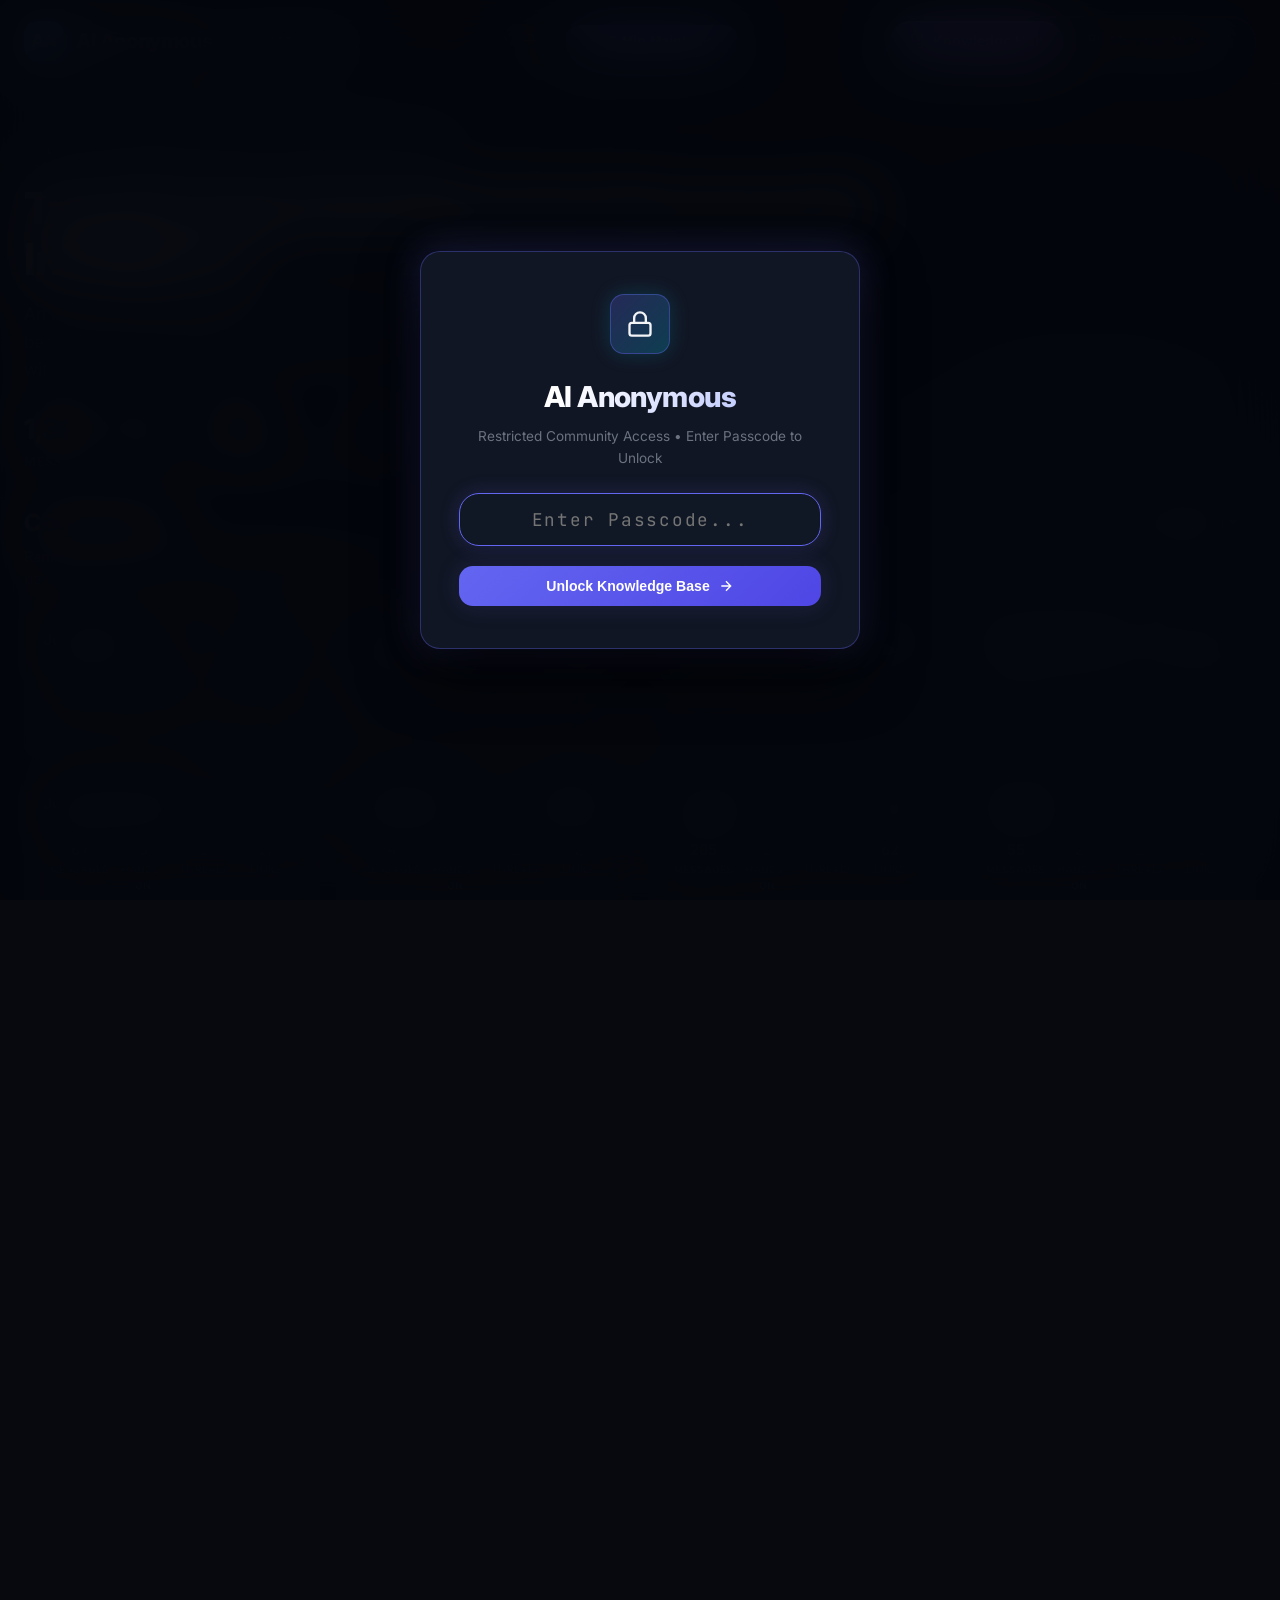
<file: index.html>
<!DOCTYPE html>
<html lang="en" class="locked-gate">
<head>
  <meta charset="UTF-8">
  <meta name="viewport" content="width=device-width, initial-scale=1.0">
  <title>AA / AI Anonymous - Structured Knowledge Base & Prompt Engineering Nexus</title>
  <meta name="description" content="Structured knowledge base, AI prompt studio, and member resource directory for the AA / AI Anonymous WhatsApp community.">
  <link rel="stylesheet" href="styles.css?v=6">
  <script src="data.js?v=6" defer></script>
  <script src="app.js?v=6" defer></script>
</head>
<body>

  <!-- Passcode Security Gate Modal -->
  <div class="auth-overlay active" id="auth-gate-modal">
    <div class="auth-card">
      <div class="auth-icon">
        <svg width="28" height="28" viewBox="0 0 24 24" fill="none" stroke="currentColor" stroke-width="2"><rect x="3" y="11" width="18" height="11" rx="2" ry="2"/><path d="M7 11V7a5 5 0 0 1 10 0v4"/></svg>
      </div>

      <h2 class="auth-title">AI Anonymous</h2>
      <p class="auth-subtitle">Restricted Community Access • Enter Passcode to Unlock</p>

      <form onsubmit="verifyPasscode(event)">
        <div style="margin-bottom: 20px;">
          <input type="password" id="passcode-input" class="search-input" style="padding: 14px; text-align: center; font-size: 1.1rem; letter-spacing: 0.1em; font-family: var(--font-mono);" placeholder="Enter Passcode..." required autofocus>
          <div id="auth-error-msg" style="display: none; color: var(--accent-rose); font-size: 0.82rem; font-weight: 600; margin-top: 8px;"></div>
        </div>

        <button type="submit" class="btn-primary" style="width: 100%; justify-content: center; padding: 12px;">
          <span>Unlock Knowledge Base</span>
          <svg width="16" height="16" viewBox="0 0 24 24" fill="none" stroke="currentColor" stroke-width="2"><path d="M5 12h14M12 5l7 7-7 7"/></svg>
        </button>
      </form>
    </div>
  </div>

  <!-- Top Navigation Header -->
  <header class="navbar">
    <div class="container nav-content">
      <div class="nav-top-row">
        <a href="index.html" class="brand">
          <div class="brand-icon">AA</div>
          <div>
            <div class="brand-title">AI Anonymous</div>
          </div>
          <span class="brand-tag">Knowledge Nexus</span>
        </a>

        <div class="nav-actions">
          <button class="btn-secondary" onclick="lockSession()" title="Lock Session">
            <svg width="16" height="16" viewBox="0 0 24 24" fill="none" stroke="currentColor" stroke-width="2"><rect x="3" y="11" width="18" height="11" rx="2" ry="2"/><path d="M7 11V7a5 5 0 0 1 10 0v4"/></svg>
          </button>
          <button class="btn-primary" onclick="openMaintainerStudio()" id="btn-maintainer-studio">
            <svg width="16" height="16" viewBox="0 0 24 24" fill="none" stroke="currentColor" stroke-width="2"><path d="M11 4H4a2 2 0 0 1-2 2v14a2 2 0 0 1 2 2h14a2 2 0 0 1 2-2v-7"/><path d="M18.5 2.5a2.121 2.121 0 0 1 3 3L12 15l-4 1 1-4 9.5-9.5z"/></svg>
            <span>5-Min Maintainer</span>
          </button>
        </div>
      </div>

      <!-- Page Switcher Tabs -->
      <nav class="nav-switcher">
        <a href="index.html" class="nav-link-tab active">
          <svg width="16" height="16" viewBox="0 0 24 24" fill="none" stroke="currentColor" stroke-width="2"><path d="M4 19.5A2.5 2.5 0 0 1 6.5 17H20"/><path d="M6.5 2H20v20H6.5A2.5 2.5 0 0 1 4 19.5v-15A2.5 2.5 0 0 1 6.5 2z"/></svg>
          <span>Knowledge Hub</span>
        </a>
        <a href="members.html" class="nav-link-tab">
          <svg width="16" height="16" viewBox="0 0 24 24" fill="none" stroke="currentColor" stroke-width="2"><path d="M17 21v-2a4 4 0 0 0-4-4H5a4 4 0 0 0-4 4v2"/><circle cx="9" cy="7" r="4"/><path d="M23 21v-2a4 4 0 0 0-3-3.87"/><path d="M16 3.13a4 4 0 0 1 0 7.75"/></svg>
          <span>Member Network</span>
        </a>
      </nav>
    </div>
  </header>

  <main class="container">

    <!-- Hero Section -->
    <section class="hero">
      <div class="hero-content">
        <div class="hero-badge">
          <span class="live-dot"></span>
          <span id="hero-period">Live Group Intelligence Archive • 16 July – 16 September 2026</span>
        </div>

        <h1 class="hero-title">
          Transforming Chat Noise Into <span class="shimmer-text">Structured AI Intelligence</span>
        </h1>

        <p class="hero-desc">
          An interactive knowledge hub consolidating WhatsApp discussions, member benchmarks, local inference architecture, and 1-click tailored prompts to dig deeper without information overload.
        </p>

        <div class="hero-stats">
          <div class="stat-item">
            <span class="stat-val" id="stat-messages">1,321</span>
            <span class="stat-lbl">Messages</span>
          </div>
          <div class="stat-item">
            <span class="stat-val" id="stat-topics">33</span>
            <span class="stat-lbl">Threads</span>
          </div>
          <div class="stat-item">
            <span class="stat-val" id="stat-links">306</span>
            <span class="stat-lbl">Links (all traced)</span>
          </div>
          <div class="stat-item">
            <span class="stat-val" id="stat-members">57</span>
            <span class="stat-lbl">Active posters</span>
          </div>
        </div>
      </div>
    </section>

    <!-- Contributors Section -->
    <section class="contributors-section" id="contributors-section">
      <div class="contributors-header">
        <div>
          <h2 class="section-title">Contributors</h2>
          <p class="section-sub">Ranked by first-hand contribution rather than volume — 321 messages and seven hands-on claims is a different kind of participation from 57 messages and eleven.</p>
        </div>
        <div class="contributors-sort-wrapper">
          <label for="contrib-sort" class="sort-label">Sort by:</label>
          <select id="contrib-sort" class="sort-select" onchange="handleContribSortChange(this.value)">
            <option value="handsOn" selected>Hands-on</option>
            <option value="messages">Messages</option>
            <option value="threads">Threads</option>
            <option value="links">Links</option>
          </select>
        </div>
      </div>

      <div class="contributors-grid" id="contributors-grid">
        <!-- Contributor cards dynamically rendered via JS -->
      </div>

      <div class="contributors-footer">
        <button id="contrib-toggle-btn" class="btn-secondary" onclick="toggleContribShowAll()">
          <span>Show all</span>
        </button>
      </div>
    </section>

    <!-- Curated Links & Member Resources Intelligence Matrix -->
    <section class="resources-section" id="resources-section">
      <div class="section-header" style="flex-wrap: wrap; gap: 16px; align-items: center; margin-bottom: 18px;">
        <div>
          <div style="display: flex; align-items: center; gap: 10px;">
            <h2 class="section-title">Shared Resources & Intelligence</h2>
            <span class="resource-count-badge" id="res-total-badge">306 Traced Links</span>
          </div>
          <p class="section-sub">Fact-checked repositories, platforms, research essays, and tooling shared in the community.</p>
        </div>

        <!-- 3-Way View Switcher -->
        <div class="res-view-switcher" id="res-view-switcher">
          <button class="res-view-btn active" data-view="type" onclick="setResourceView('type')" title="Categorize by Code, Tools, Techniques, and News">
            <svg width="15" height="15" viewBox="0 0 24 24" fill="none" stroke="currentColor" stroke-width="2"><rect x="3" y="3" width="7" height="7"/><rect x="14" y="3" width="7" height="7"/><rect x="14" y="3" width="7" height="7"/><rect x="3" y="14" width="7" height="7"/></svg>
            <span>By Artifact Type</span>
          </button>
          <button class="res-view-btn" data-view="member" onclick="setResourceView('member')" title="View curated links and stacks per member">
            <svg width="15" height="15" viewBox="0 0 24 24" fill="none" stroke="currentColor" stroke-width="2"><path d="M20 21v-2a4 4 0 0 0-4-4H8a4 4 0 0 0-4 4v2"/><circle cx="12" cy="7" r="4"/></svg>
            <span>By Contributor</span>
          </button>
          <button class="res-view-btn" data-view="timeline" onclick="setResourceView('timeline')" title="Sequential chronological timeline of all links">
            <svg width="15" height="15" viewBox="0 0 24 24" fill="none" stroke="currentColor" stroke-width="2"><circle cx="12" cy="12" r="10"/><polyline points="12 6 12 12 16 14"/></svg>
            <span>Timeline Stream</span>
          </button>
        </div>
      </div>

      <!-- Omnisearch Bar & Live Counter -->
      <div class="res-controls-panel">
        <div class="res-search-row">
          <div class="search-box" style="flex: 1; min-width: 260px; position: relative;">
            <svg class="search-icon" width="18" height="18" viewBox="0 0 24 24" fill="none" stroke="currentColor" stroke-width="2"><circle cx="11" cy="11" r="8"/><line x1="21" y1="21" x2="16.65" y2="16.65"/></svg>
            <input type="text" id="resource-search-input" class="search-input" placeholder="Type 'github', 'devin', 'voice', or a member's name (e.g. 'Jef', 'Jur')..." oninput="handleResourceSearch(event)">
            <button id="res-search-clear" class="search-clear-btn" onclick="clearResourceSearch()" style="display: none;" title="Clear search">&times;</button>
          </div>
          <div class="res-live-counter" id="res-live-counter">Showing all 306 resources</div>
        </div>

        <!-- Interactive Smart Intel Word Cloud -->
        <div class="intel-cloud-box">
          <div class="intel-cloud-header">
            <svg width="14" height="14" viewBox="0 0 24 24" fill="none" stroke="var(--accent-secondary)" stroke-width="2"><path d="M12 2v4M12 18v4M4.93 4.93l2.83 2.83M16.24 16.24l2.83 2.83M2 12h4M18 12h4M4.93 19.07l2.83-2.83M16.24 7.76l2.83-2.83"/></svg>
            <span>Smart Intel Cloud:</span>
            <button class="cloud-reset-btn" id="cloud-reset-btn" onclick="resetWordCloud()" style="display: none;">Reset filter</button>
          </div>
          <div class="intel-cloud-pills" id="intel-cloud-pills">
            <!-- Rendered by JS: Clickable word pills with counts -->
          </div>
        </div>
      </div>

      <!-- Main Resources Container (Dynamic by View) -->
      <div id="resources-grid">
        <!-- Dynamic Resources Rendered Here -->
      </div>
    </section>

    <!-- Knowledge Threads Section Header & Controls -->
    <section class="topics-section-header" style="margin-top: 12px; margin-bottom: 16px;">
      <div class="topics-header-left">
        <h2 class="section-title">Knowledge Threads</h2>
        <span class="filtered-count" id="filtered-count">Showing 33 of 33 threads</span>
      </div>

      <div class="density-toggle" id="density-toggle">
        <button class="toggle-btn active" data-density="cards" onclick="setDensity('cards')" title="Cards View">
          <svg width="16" height="16" viewBox="0 0 24 24" fill="none" stroke="currentColor" stroke-width="2"><rect x="3" y="3" width="7" height="7"/><rect x="14" y="3" width="7" height="7"/><rect x="14" y="14" width="7" height="7"/><rect x="3" y="14" width="7" height="7"/></svg>
          <span>Cards</span>
        </button>
        <button class="toggle-btn" data-density="compact" onclick="setDensity('compact')" title="Compact Row View">
          <svg width="16" height="16" viewBox="0 0 24 24" fill="none" stroke="currentColor" stroke-width="2"><line x1="3" y1="6" x2="21" y2="6"/><line x1="3" y1="12" x2="21" y2="12"/><line x1="3" y1="18" x2="21" y2="18"/></svg>
          <span>Compact</span>
        </button>
      </div>
    </section>

    <!-- Filter Controls & Search Toolbar -->
    <section class="controls-bar">
      <div class="search-box">
        <svg class="search-icon" width="20" height="20" viewBox="0 0 24 24" fill="none" stroke="currentColor" stroke-width="2"><circle cx="11" cy="11" r="8"/><line x1="21" y1="21" x2="16.65" y2="16.65"/></svg>
        <input type="text" id="search-input" class="search-input" placeholder="Search topics, links, hardware specs (e.g. 'RTX 6000', 'Caveman', 'FinBERT', 'Jef Cavens')...">
      </div>

      <div class="filter-controls-row">
        <div class="filter-pills" id="category-pills">
          <!-- Category buttons dynamically rendered here -->
        </div>

        <div class="status-pills" id="status-pills">
          <!-- Status buttons dynamically rendered here -->
        </div>
      </div>
    </section>

    <!-- Sticky Topic Index Bar -->
    <div class="sticky-index-wrapper" id="sticky-index-wrapper">
      <div class="sticky-index-bar" id="sticky-index-bar">
        <!-- 19 Topic chips dynamically rendered here -->
      </div>
    </div>

    <!-- Main Knowledge Cards Grid -->
    <section class="cards-grid" id="topics-grid">
      <!-- Dynamic Topic Cards Rendered Here -->
    </section>

  </main>

  <!-- Topic Detail & AI Prompt Studio Modal -->
  <div class="modal-overlay" id="topic-modal">
    <div class="modal-box">
      <div class="modal-header">
        <div>
          <span class="category-tag" id="modal-category" style="background: rgba(139,92,246,0.25); color: #c4b5fd; margin-bottom: 8px; display: inline-block;">Category</span>
          <h2 id="modal-title" style="font-size: 1.6rem; font-weight: 800; color: #fff;">Topic Title</h2>
        </div>
        <button class="modal-close" onclick="closeTopicModal()">&times;</button>
      </div>

      <div class="modal-body">
        <div style="margin-bottom: 24px;">
          <h4 style="font-size: 0.85rem; color: var(--text-dim); text-transform: uppercase; margin-bottom: 6px; letter-spacing: 0.05em; font-weight: 700;">Executive Summary</h4>
          <p id="modal-summary" style="font-size: 1.05rem; color: var(--text-muted); line-height: 1.6;"></p>
        </div>

        <div style="margin-bottom: 24px;">
          <div id="modal-status" class="status-banner"></div>
          <h4 style="font-size: 0.85rem; color: var(--text-dim); text-transform: uppercase; margin: 16px 0 10px; letter-spacing: 0.05em; font-weight: 700;">Positions <span style="text-transform: none; font-weight: 500; color: var(--text-dim);">— who said what, verbatim</span></h4>
          <ul class="positions-list" id="modal-takeaways"></ul>
          <div id="modal-factchecks"></div>
        </div>

        <!-- Embedded Interactive Tools Container -->
        <div id="modal-tool-container"></div>

        <div style="margin-top: 24px; margin-bottom: 24px;">
          <h4 style="font-size: 0.85rem; color: var(--text-dim); text-transform: uppercase; margin-bottom: 10px; letter-spacing: 0.05em; font-weight: 700;">Attached Resources & Member Links</h4>
          <div id="modal-links" style="display: flex; flex-direction: column; gap: 8px;"></div>
        </div>

        <!-- 1-Click AI Prompt Studio -->
        <div style="margin-top: 28px;">
          <div style="display: flex; justify-content: space-between; align-items: center; margin-bottom: 14px;">
            <h4 style="font-size: 1rem; font-weight: 800; color: var(--accent-cyan); display: flex; align-items: center; gap: 8px;">
              <svg width="20" height="20" viewBox="0 0 24 24" fill="none" stroke="currentColor" stroke-width="2"><path d="M12 2v4M12 18v4M4.93 4.93l2.83 2.83M16.24 16.24l2.83 2.83M2 12h4M18 12h4M4.93 19.07l2.83-2.83M16.24 7.76l2.83-2.83"/></svg>
              <span>1-Click AI Prompt Studio (Dig Deeper)</span>
            </h4>
            <span style="font-size: 0.78rem; color: var(--text-dim);">Copy to paste in Claude / ChatGPT</span>
          </div>

          <div class="prompt-tabs">
            <button class="tab-btn active" data-tab="deepDive" onclick="setPromptTab('deepDive')">Technical Deep Dive</button>
            <button class="tab-btn" data-tab="codeGen" onclick="setPromptTab('codeGen')">Code & Benchmark Script</button>
            <button class="tab-btn" data-tab="executive" onclick="setPromptTab('executive')">Business / ROI Brief</button>
          </div>

          <div class="prompt-box">
            <button class="btn-copy-prompt" onclick="copyActivePrompt()">
              <svg width="14" height="14" viewBox="0 0 24 24" fill="none" stroke="currentColor" stroke-width="2"><rect x="9" y="9" width="13" height="13" rx="2" ry="2"/><path d="M5 15H4a2 2 0 0 1-2-2V4a2 2 0 0 1 2-2h9a2 2 0 0 1 2 2v1"/></svg>
              <span>Copy Prompt</span>
            </button>
            <div class="prompt-text" id="prompt-content">Select a prompt tab above...</div>
          </div>
        </div>

      </div>
    </div>
  </div>

  <!-- 5-Minute Maintainer Studio Modal -->
  <div class="modal-overlay" id="maintainer-modal">
    <div class="modal-box" style="max-width: 720px;">
      <div class="modal-header">
        <div>
          <h2 style="font-size: 1.4rem; font-weight: 800; color: #fff;">5-Minute Maintainer Studio</h2>
          <p style="font-size: 0.88rem; color: var(--text-dim);">Paste daily WhatsApp text or Google Doc summaries to publish updates instantly.</p>
        </div>
        <button class="modal-close" onclick="closeMaintainerStudio()">&times;</button>
      </div>

      <div class="modal-body">
        <label style="font-size: 0.88rem; font-weight: 700; color: var(--text-muted); display: block; margin-bottom: 8px;">
          Group Chat Summary Text / Markdown:
        </label>
        <textarea id="maintainer-input" rows="8" class="search-input" style="padding: 16px; font-family: var(--font-mono); font-size: 1rem;" placeholder="Paste raw group summary lines here... e.g., '1. Discussed Topics A. GPU Workstation setups...'"></textarea>

        <div style="display: flex; justify-content: flex-end; gap: 14px; margin-top: 24px;">
          <button class="btn-secondary" onclick="closeMaintainerStudio()">Cancel</button>
          <button class="btn-primary" onclick="parseAndImportText()">
            <svg width="16" height="16" viewBox="0 0 24 24" fill="none" stroke="currentColor" stroke-width="2"><path d="M21 15v4a2 2 0 0 1-2 2H5a2 2 0 0 1-2-2v-4"/><polyline points="17 8 12 3 7 8"/><line x1="12" y1="3" x2="12" y2="15"/></svg>
            <span>Parse & Publish Locally</span>
          </button>
        </div>
      </div>
    </div>
  </div>

  <!-- Toast Notification Container -->
  <div class="toast-container" id="toast-container"></div>

</body>
</html>
</file>
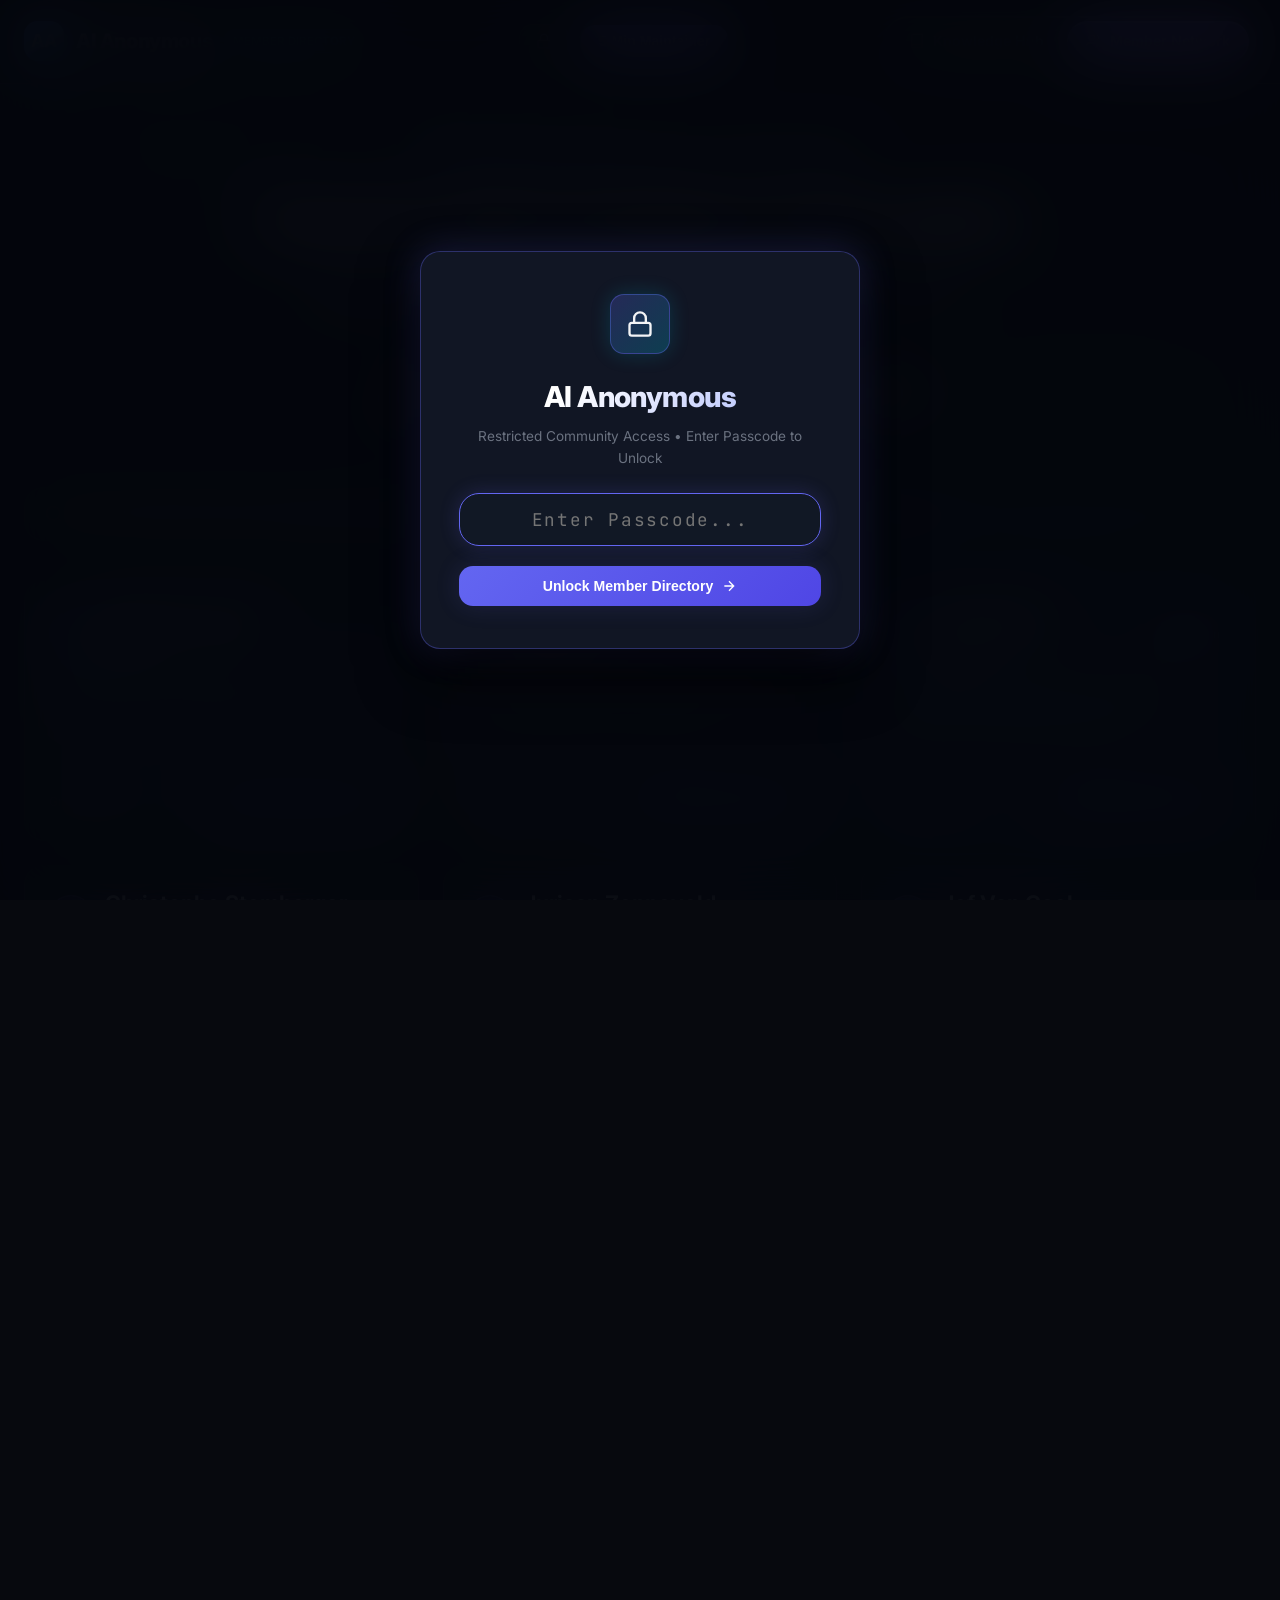
<file: members.html>
<!DOCTYPE html>
<html lang="en" class="locked-gate">
<head>
  <meta charset="UTF-8">
  <meta name="viewport" content="width=device-width, initial-scale=1.0">
  <title>AA / AI Anonymous - Member Network & Directory</title>
  <meta name="description" content="Discover AI Anonymous group members, explore their AI projects, LinkedIn profiles, and connect for networking.">
  <link rel="stylesheet" href="styles.css?v=6">
  <script src="data.js?v=6" defer></script>
  <script src="app.js?v=6" defer></script>
</head>
<body class="locked">

  <!-- Passcode Security Gate Modal -->
  <div class="auth-overlay active" id="auth-gate-modal">
    <div class="auth-card">
      <div class="auth-icon">
        <svg width="28" height="28" viewBox="0 0 24 24" fill="none" stroke="currentColor" stroke-width="2"><rect x="3" y="11" width="18" height="11" rx="2" ry="2"/><path d="M7 11V7a5 5 0 0 1 10 0v4"/></svg>
      </div>

      <h2 class="auth-title">AI Anonymous</h2>
      <p class="auth-subtitle">Restricted Community Access • Enter Passcode to Unlock</p>

      <form onsubmit="verifyPasscode(event)">
        <div style="margin-bottom: 20px;">
          <input type="password" id="passcode-input" class="search-input" style="padding: 14px; text-align: center; font-size: 1.1rem; letter-spacing: 0.1em; font-family: var(--font-mono);" placeholder="Enter Passcode..." required autofocus>
          <div id="auth-error-msg" style="display: none; color: var(--accent-rose); font-size: 0.82rem; font-weight: 600; margin-top: 8px;"></div>
        </div>

        <button type="submit" class="btn-primary" style="width: 100%; justify-content: center; padding: 12px;">
          <span>Unlock Member Directory</span>
          <svg width="16" height="16" viewBox="0 0 24 24" fill="none" stroke="currentColor" stroke-width="2"><path d="M5 12h14M12 5l7 7-7 7"/></svg>
        </button>
      </form>
    </div>
  </div>

  <!-- Top Navigation Header -->
  <header class="navbar">
    <div class="container nav-content">
      <div class="nav-top-row">
        <a href="index.html" class="brand">
          <div class="brand-icon">AA</div>
          <div>
            <div class="brand-title">AI Anonymous</div>
          </div>
          <span class="brand-tag">Member Directory</span>
        </a>

        <div class="nav-actions">
          <button class="btn-secondary" onclick="lockSession()" title="Lock Session">
            <svg width="16" height="16" viewBox="0 0 24 24" fill="none" stroke="currentColor" stroke-width="2"><rect x="3" y="11" width="18" height="11" rx="2" ry="2"/><path d="M7 11V7a5 5 0 0 1 10 0v4"/></svg>
          </button>
          <button class="btn-primary" onclick="openMaintainerStudio()">
            <span>5-Min Maintainer</span>
          </button>
        </div>
      </div>

      <!-- Page Switcher Tabs -->
      <nav class="nav-switcher">
        <a href="index.html" class="nav-link-tab">
          <svg width="16" height="16" viewBox="0 0 24 24" fill="none" stroke="currentColor" stroke-width="2"><path d="M4 19.5A2.5 2.5 0 0 1 6.5 17H20"/><path d="M6.5 2H20v20H6.5A2.5 2.5 0 0 1 4 19.5v-15A2.5 2.5 0 0 1 6.5 2z"/></svg>
          <span>Knowledge Hub</span>
        </a>
        <a href="members.html" class="nav-link-tab active">
          <svg width="16" height="16" viewBox="0 0 24 24" fill="none" stroke="currentColor" stroke-width="2"><path d="M17 21v-2a4 4 0 0 0-4-4H5a4 4 0 0 0-4 4v2"/><circle cx="9" cy="7" r="4"/><path d="M23 21v-2a4 4 0 0 0-3-3.87"/><path d="M16 3.13a4 4 0 0 1 0 7.75"/></svg>
          <span>Member Network</span>
        </a>
      </nav>
    </div>
  </header>

  <main class="container" style="padding-top: 56px; padding-bottom: 90px;">

    <!-- Hero Section -->
    <section style="margin-bottom: 56px; text-align: center; max-width: 840px; margin-left: auto; margin-right: auto;">
      <div class="hero-badge" style="margin-bottom: 18px;">
        <span class="live-dot"></span>
        <span>AI Anonymous Community Network • 16 July – 16 September 2026</span>
      </div>

      <h1 class="hero-title">
        Connect with the <span class="shimmer-text">Builders & AI Leaders</span>
      </h1>

      <p class="hero-desc" style="margin-left: auto; margin-right: auto;">
        Explore rich LinkedIn taglines, professional backgrounds, and active AI capabilities of group members. Tap any profile to view details or launch 1-click networking icebreakers.
      </p>

      <div class="hero-stats" style="justify-content: center; margin-top: 24px;">
        <div class="stat-item">
          <span class="stat-val" id="stat-members-count">72</span>
          <span class="stat-lbl">In the directory</span>
        </div>
        <div class="stat-item">
          <span class="stat-val" id="stat-profiles">41</span>
          <span class="stat-lbl">Self-reported profiles</span>
        </div>
        <div class="stat-item">
          <span class="stat-val">Antwerp & Ghent</span>
          <span class="stat-lbl">Hub Locations</span>
        </div>
      </div>
    </section>

    <!-- Search & Skill Filter -->
    <section class="controls-bar" style="margin-bottom: 40px;">
      <div class="search-box">
        <svg class="search-icon" width="20" height="20" viewBox="0 0 24 24" fill="none" stroke="currentColor" stroke-width="2"><circle cx="11" cy="11" r="8"/><line x1="21" y1="21" x2="16.65" y2="16.65"/></svg>
        <input type="text" id="member-search-input" class="search-input" placeholder="Search members by name, company, LinkedIn tagline, or background (e.g. 'Emile Nols', 'CTO', 'EU AI Act', 'Legal AI')...">
      </div>
    </section>

    <!-- Swanky Member Directory Grid -->
    <section class="cards-grid" id="members-directory-grid">
      <!-- Member Cards Rendered Dynamically via JS -->
    </section>

  </main>

  <!-- Networking Icebreaker & Profile Detail Modal -->
  <div class="modal-overlay" id="networking-modal">
    <div class="modal-box" style="max-width: 760px;">
      <div class="modal-header">
        <div>
          <span class="category-tag" style="background: rgba(139,92,246,0.25); color: #c4b5fd; margin-bottom: 8px; display: inline-block;">Member Profile & Professional Insights</span>
          <h2 id="net-modal-name" style="font-size: 1.65rem; font-weight: 800; color: #fff;">Connect with Member</h2>
        </div>
        <button class="modal-close" onclick="closeNetworkingModal()">&times;</button>
      </div>

      <div class="modal-body">
        <div style="margin-bottom: 18px;">
          <h4 style="font-size: 0.85rem; color: var(--text-dim); text-transform: uppercase; margin-bottom: 4px; letter-spacing: 0.05em; font-weight: 700;">Role & LinkedIn Headline</h4>
          <p id="net-modal-role" style="font-size: 1.1rem; color: var(--accent-cyan); font-weight: 600; line-height: 1.4;"></p>
        </div>

        <div id="net-modal-linkedin-summary-box" style="display: none; margin-bottom: 20px; background: rgba(10, 25, 47, 0.6); padding: 14px 18px; border-radius: var(--radius-md); border-left: 3px solid #0a66c2;">
          <h4 style="font-size: 0.78rem; color: #70b5f9; text-transform: uppercase; margin-bottom: 6px; letter-spacing: 0.05em; font-weight: 700; display: flex; align-items: center; gap: 6px;">
            <svg width="14" height="14" viewBox="0 0 24 24" fill="currentColor"><path d="M19 3a2 2 0 0 1 2 2v14a2 2 0 0 1-2 2H5a2 2 0 0 1-2-2V5a2 2 0 0 1 2-2h14m-.5 15.5v-5.3a3.26 3.26 0 0 0-3.26-3.26c-.85 0-1.84.52-2.28 1.3v-1.11h-2.79v8.37h2.79v-4.93c0-.77.62-1.4 1.39-1.4a1.4 1.4 0 0 1 1.4 1.4v4.93h2.75M6.88 8.56a1.68 1.68 0 0 0 1.68-1.68c0-.93-.75-1.69-1.68-1.69a1.69 1.69 0 0 0-1.69 1.69c0 .93.76 1.68 1.69 1.68m1.39 9.94v-8.37H5.5v8.37h2.77z"/></svg>
            <span>LinkedIn Professional Overview</span>
          </h4>
          <p id="net-modal-linkedin-summary" style="font-size: 0.92rem; color: #cbd5e1; line-height: 1.5;"></p>
        </div>

        <div style="margin-bottom: 20px;">
          <h4 style="font-size: 0.85rem; color: var(--text-dim); text-transform: uppercase; margin-bottom: 6px; letter-spacing: 0.05em; font-weight: 700;">WhatsApp Group Background & AI Focus</h4>
          <p id="net-modal-bg" style="font-size: 0.95rem; color: var(--text-muted); line-height: 1.6;"></p>
        </div>

        <div style="margin-bottom: 24px;">
          <h4 style="font-size: 0.85rem; color: var(--text-dim); text-transform: uppercase; margin-bottom: 8px; letter-spacing: 0.05em; font-weight: 700;">Superpower & What They Contribute</h4>
          <p id="net-modal-contrib" style="font-size: 0.95rem; color: #e5e7eb; line-height: 1.5; background: rgba(0,0,0,0.3); padding: 12px 16px; border-radius: var(--radius-md); border: 1px solid rgba(255,255,255,0.06);"></p>
        </div>

        <!-- 1-Click Networking Icebreaker Generator -->
        <div style="margin-top: 24px;">
          <div style="display: flex; justify-content: space-between; align-items: center; margin-bottom: 10px;">
            <h4 style="font-size: 0.95rem; font-weight: 800; color: var(--accent-cyan); display: flex; align-items: center; gap: 6px;">
              <svg width="18" height="18" viewBox="0 0 24 24" fill="none" stroke="currentColor" stroke-width="2"><path d="M21 15a2 2 0 0 1-2 2H7l-4 4V5a2 2 0 0 1 2-2h14a2 2 0 0 1 2 2z"/></svg>
              <span>1-Click Networking Introduction Message</span>
            </h4>
            <span style="font-size: 0.75rem; color: var(--text-dim);">Copy to send via LinkedIn / WhatsApp / Email</span>
          </div>

          <div class="prompt-box">
            <button class="btn-copy-prompt" onclick="copyNetworkingIcebreaker()">
              <svg width="14" height="14" viewBox="0 0 24 24" fill="none" stroke="currentColor" stroke-width="2"><rect x="9" y="9" width="13" height="13" rx="2" ry="2"/><path d="M5 15H4a2 2 0 0 1-2-2V4a2 2 0 0 1 2-2h9a2 2 0 0 1 2 2v1"/></svg>
              <span>Copy Message</span>
            </button>
            <div class="prompt-text" id="net-icebreaker-content">Select a member to generate introduction message...</div>
          </div>
        </div>

        <div style="display: flex; justify-content: flex-end; gap: 12px; margin-top: 24px; flex-wrap: wrap;">
          <a id="net-linkedin-link" href="#" target="_blank" class="btn-secondary" style="display: none; text-decoration: none; border-color: rgba(10, 102, 194, 0.5); color: #70b5f9; flex: 1; justify-content: center; min-width: 180px;">
            <svg width="16" height="16" viewBox="0 0 24 24" fill="currentColor"><path d="M19 3a2 2 0 0 1 2 2v14a2 2 0 0 1-2 2H5a2 2 0 0 1-2-2V5a2 2 0 0 1 2-2h14m-.5 15.5v-5.3a3.26 3.26 0 0 0-3.26-3.26c-.85 0-1.84.52-2.28 1.3v-1.11h-2.79v8.37h2.79v-4.93c0-.77.62-1.4 1.39-1.4a1.4 1.4 0 0 1 1.4 1.4v4.93h2.75M6.88 8.56a1.68 1.68 0 0 0 1.68-1.68c0-.93-.75-1.69-1.68-1.69a1.69 1.69 0 0 0-1.69 1.69c0 .93.76 1.68 1.69 1.68m1.39 9.94v-8.37H5.5v8.37h2.77z"/></svg>
            <span>Open LinkedIn Profile</span>
          </a>

          <a id="net-email-link" href="#" class="btn-primary" style="text-decoration: none; flex: 1; justify-content: center; min-width: 180px;">
            <svg width="16" height="16" viewBox="0 0 24 24" fill="none" stroke="currentColor" stroke-width="2"><path d="M4 4h16c1.1 0 2 .9 2 2v12c0 1.1-.9 2-2 2H4c-1.1 0-2-.9-2-2V6c0-1.1.9-2 2-2z"/><polyline points="22,6 12,13 2,6"/></svg>
            <span id="net-email-label">Send Email</span>
          </a>
        </div>
      </div>
    </div>
  </div>

  <!-- Toast Notification Container -->
  <div class="toast-container" id="toast-container"></div>

  <script>
    document.addEventListener("DOMContentLoaded", () => {
      renderMembersDirectory();
      setupMemberSearch();
    });

    let activeMemberData = null;

    function renderMembersDirectory(filterQuery = "") {
      const grid = document.getElementById("members-directory-grid");
      if (!grid || !KNOWLEDGE_DATA || !KNOWLEDGE_DATA.members) return;

      const q = filterQuery.toLowerCase();
      const filtered = KNOWLEDGE_DATA.members.filter(m => {
        if (!q) return true;
        return (m.name && m.name.toLowerCase().includes(q)) ||
               (m.role && m.role.toLowerCase().includes(q)) ||
               (m.linkedinTagline && m.linkedinTagline.toLowerCase().includes(q)) ||
               (m.company && m.company.toLowerCase().includes(q)) ||
               (m.background && m.background.toLowerCase().includes(q));
      });

      const pEl = document.getElementById("stat-profiles");
      if (pEl) pEl.textContent = (KNOWLEDGE_DATA.members || [])
        .filter(m => m.profileSource && m.profileSource.indexOf('intake form') !== -1).length;
      const countEl = document.getElementById("stat-members-count");
      if (countEl) countEl.textContent = KNOWLEDGE_DATA.members.length;

      if (filtered.length === 0) {
        grid.innerHTML = `
          <div style="grid-column: 1/-1; text-align: center; padding: 48px; background: var(--bg-card); border-radius: var(--radius-lg); border: 1px solid var(--border-glass);">
            <p style="font-size: 1.1rem; color: var(--text-muted); margin-bottom: 8px;">No group members found matching "${filterQuery}".</p>
            <p style="font-size: 0.85rem; color: var(--text-dim);">Try searching for names like "Emile", "Jef", "Laura", "Toon", "Klaas" or topics like "Legal AI".</p>
          </div>
        `;
        return;
      }

      grid.innerHTML = filtered.map(m => {
        const initials = m.name ? m.name.split(' ').map(n => n[0]).join('').slice(0, 2) : 'AA';
        const tagline = m.linkedinTagline || m.role || 'AI Community Member';
        const bgSnippet = m.background ? (m.background.slice(0, 130) + (m.background.length > 130 ? '...' : '')) : (m.profileSource || tagline);

        return `
          <article class="topic-card" style="border-top: 3px solid var(--accent-violet);">
            <div class="card-top">
              <div class="card-meta">
                <div style="display: flex; align-items: center; justify-content: space-between; gap: 12px; width: 100%;">
                  <div style="display: flex; align-items: center; gap: 12px;">
                    <div class="author-avatar" style="width: 44px; height: 44px; font-size: 1rem; flex-shrink: 0; background: linear-gradient(135deg, rgba(99,102,241,0.3), rgba(139,92,246,0.3)); border: 1px solid rgba(165,180,252,0.3);">${initials}</div>
                    <div>
                      <h3 class="card-title" style="font-size: 1.35rem; margin-bottom: 2px;">${m.name}</h3>
                      <span style="font-size: 0.82rem; color: var(--accent-cyan); font-weight: 600;">${m.role || 'Member'}</span>
                    </div>
                  </div>

                  ${m.linkedin ? `
                    <a href="${m.linkedin}" target="_blank" title="View LinkedIn Profile" style="color: #70b5f9; background: rgba(10,102,194,0.15); padding: 6px 10px; border-radius: var(--radius-sm); border: 1px solid rgba(10,102,194,0.4); text-decoration: none; display: flex; align-items: center; gap: 4px; font-size: 0.75rem; font-weight: 600; transition: var(--transition-fast);">
                      <svg width="14" height="14" viewBox="0 0 24 24" fill="currentColor"><path d="M19 3a2 2 0 0 1 2 2v14a2 2 0 0 1-2 2H5a2 2 0 0 1-2-2V5a2 2 0 0 1 2-2h14m-.5 15.5v-5.3a3.26 3.26 0 0 0-3.26-3.26c-.85 0-1.84.52-2.28 1.3v-1.11h-2.79v8.37h2.79v-4.93c0-.77.62-1.4 1.39-1.4a1.4 1.4 0 0 1 1.4 1.4v4.93h2.75M6.88 8.56a1.68 1.68 0 0 0 1.68-1.68c0-.93-.75-1.69-1.68-1.69a1.69 1.69 0 0 0-1.69 1.69c0 .93.76 1.68 1.69 1.68m1.39 9.94v-8.37H5.5v8.37h2.77z"/></svg>
                      <span>LinkedIn</span>
                    </a>
                  ` : ''}
                </div>
              </div>

              <div style="margin-top: 14px; margin-bottom: 16px;">
                ${m.linkedinTagline ? `
                  <div style="font-size: 0.82rem; font-weight: 700; color: #a5b4fc; margin-bottom: 8px; display: flex; align-items: center; gap: 6px;">
                    <span style="display: inline-block; width: 6px; height: 6px; border-radius: 50%; background: var(--accent-cyan);"></span>
                    <span>${m.linkedinTagline}</span>
                  </div>
                ` : ''}

                <p style="font-size: 0.88rem; color: var(--text-muted); line-height: 1.5; margin-bottom: 12px;">
                  ${bgSnippet}
                </p>

                ${m.contributions ? `
                  <div style="background: rgba(0,0,0,0.25); padding: 8px 12px; border-radius: var(--radius-sm); border: 1px solid rgba(255,255,255,0.04);">
                    <span style="font-size: 0.72rem; color: var(--text-dim); text-transform: uppercase; font-weight: 700;">Superpower:</span>
                    <p style="font-size: 0.8rem; color: #e5e7eb; margin-top: 2px;">${m.contributions.slice(0, 90)}${m.contributions.length > 90 ? '...' : ''}</p>
                  </div>
                ` : ''}
              </div>
            </div>

            <div class="card-footer">
              <span style="font-size: 0.78rem; color: var(--text-dim);">${m.phone ? m.phone : 'Group Member'}</span>
              <button class="btn-card-action" onclick="openNetworkingModal('${m.name.replace(/'/g, "\'")}')">
                <span>View Profile & Connect</span>
                <svg width="14" height="14" viewBox="0 0 24 24" fill="none" stroke="currentColor" stroke-width="2"><path d="M16 21v-2a4 4 0 0 0-4-4H5a4 4 0 0 0-4 4v2"/><circle cx="8.5" cy="7" r="4"/><polyline points="17 11 19 13 23 9"/></svg>
              </button>
            </div>
          </article>
        `;
      }).join('');
    }

    function setupMemberSearch() {
      const searchInput = document.getElementById("member-search-input");
      if (searchInput) {
        searchInput.addEventListener("input", (e) => {
          renderMembersDirectory(e.target.value);
        });
      }
    }

    function openNetworkingModal(memberName) {
      const member = KNOWLEDGE_DATA.members.find(m => m.name === memberName);
      if (!member) return;

      activeMemberData = member;
      document.getElementById("net-modal-name").textContent = member.name;
      document.getElementById("net-modal-role").textContent = member.linkedinTagline || member.role || 'Group Member';
      document.getElementById("net-modal-bg").textContent = member.background || "Member of the AI Anonymous community.";
      document.getElementById("net-modal-contrib").textContent = member.contributions || member.goals || "Active group participant.";

      const summaryBox = document.getElementById("net-modal-linkedin-summary-box");
      const summaryText = document.getElementById("net-modal-linkedin-summary");
      if (member.linkedinSummary) {
        summaryText.textContent = member.linkedinSummary;
        summaryBox.style.display = "block";
      } else {
        summaryBox.style.display = "none";
      }

      const firstName = member.name.split(' ')[0];
      const icebreaker = `Hi ${firstName},

I saw your profile in the AI Anonymous directory! I read about your background in ${member.linkedinTagline || member.role || 'AI'} and your experience. I'd love to connect on LinkedIn, swap insights, or grab a drink at the Antwerp meetup on Aug 13!`;

      document.getElementById("net-icebreaker-content").textContent = icebreaker;

      const linkedinBtn = document.getElementById("net-linkedin-link");
      if (member.linkedin) {
        linkedinBtn.href = member.linkedin;
        linkedinBtn.style.display = "inline-flex";
      } else {
        linkedinBtn.style.display = "none";
      }

      const emailBtn = document.getElementById("net-email-link");
      const emailLabel = document.getElementById("net-email-label");
      if (member.email) {
        emailBtn.href = `mailto:${member.email}?subject=AI%20Anonymous%20Networking%20-%20Hello%20${encodeURIComponent(firstName)}`;
        emailLabel.textContent = `Email ${member.email}`;
        emailBtn.style.display = "inline-flex";
      } else {
        emailBtn.style.display = "none";
      }

      document.getElementById("networking-modal").classList.add("active");
    }

    function closeNetworkingModal() {
      document.getElementById("networking-modal").classList.remove("active");
    }

    function copyNetworkingIcebreaker() {
      const text = document.getElementById("net-icebreaker-content").textContent;
      navigator.clipboard.writeText(text).then(() => {
        showToast("Networking message copied! Ready to send.");
      });
    }
  </script>
</body>
</html>
</file>
<file: styles.css>
/* AI Anonymous - Deep Space Dark Theme & Glassmorphism Design System */
@import url('https://fonts.googleapis.com/css2?family=Inter:wght@300;400;500;600;700;800&family=JetBrains+Mono:wght@400;500;600&display=swap');

:root {
  --bg-primary: #07090e;
  --bg-secondary: #0d111a;
  --bg-card: rgba(18, 24, 38, 0.75);
  --bg-card-hover: rgba(28, 36, 56, 0.85);
  --bg-glass: rgba(255, 255, 255, 0.03);
  --border-glass: rgba(255, 255, 255, 0.08);
  --border-glass-hover: rgba(99, 102, 241, 0.3);

  --accent-primary: #6366f1; /* Electric Indigo */
  --accent-secondary: #06b6d4; /* Cyber Cyan */
  --accent-success: #10b981; /* Emerald */
  --accent-warning: #f59e0b; /* Amber */
  --accent-danger: #ef4444; /* Crimson */
  --accent-purple: #a855f7; /* Purple */

  --text-main: #f3f4f6;
  --text-muted: #9ca3af;
  --text-dim: #6b7280;

  --font-sans: 'Inter', system-ui, -apple-system, BlinkMacSystemFont, sans-serif;
  --font-mono: 'JetBrains Mono', monospace;

  --radius-sm: 8px;
  --radius-md: 14px;
  --radius-lg: 20px;
  --radius-full: 9999px;

  --shadow-glow: 0 0 25px rgba(99, 102, 241, 0.15);
  --shadow-cyan: 0 0 25px rgba(6, 182, 212, 0.15);
  --transition-fast: all 0.2s cubic-bezier(0.4, 0, 0.2, 1);
  --transition-normal: all 0.3s cubic-bezier(0.4, 0, 0.2, 1);
}

* {
  box-sizing: border-box;
  margin: 0;
  padding: 0;
}

body {
  background-color: var(--bg-primary);
  background-image: 
    radial-gradient(circle at 15% 15%, rgba(99, 102, 241, 0.08) 0%, transparent 40%),
    radial-gradient(circle at 85% 65%, rgba(6, 182, 212, 0.08) 0%, transparent 40%),
    radial-gradient(circle at 50% 90%, rgba(168, 85, 247, 0.05) 0%, transparent 50%);
  background-attachment: fixed;
  color: var(--text-main);
  font-family: var(--font-sans);
  min-height: 100vh;
  line-height: 1.6;
  overflow-x: hidden;
}

/* Custom Scrollbar */
::-webkit-scrollbar {
  width: 8px;
  height: 8px;
}
::-webkit-scrollbar-track {
  background: var(--bg-primary);
}
::-webkit-scrollbar-thumb {
  background: rgba(255, 255, 255, 0.15);
  border-radius: var(--radius-full);
}
::-webkit-scrollbar-thumb:hover {
  background: var(--accent-primary);
}

.container {
  max-width: 1320px;
  margin: 0 auto;
  padding: 0 24px;
}

/* Top Navigation Bar */
.navbar {
  position: sticky;
  top: 0;
  z-index: 100;
  background: rgba(7, 9, 14, 0.8);
  backdrop-filter: blur(16px);
  border-bottom: 1px solid var(--border-glass);
  padding: 16px 0;
}

.nav-content {
  display: flex;
  justify-content: space-between;
  align-items: center;
}

.nav-top-row {
  display: contents;
}

.brand {
  display: flex;
  align-items: center;
  gap: 12px;
  text-decoration: none;
}

.brand-icon {
  width: 40px;
  height: 40px;
  border-radius: var(--radius-md);
  background: linear-gradient(135deg, var(--accent-primary), var(--accent-secondary));
  display: flex;
  align-items: center;
  justify-content: center;
  color: #fff;
  font-weight: 800;
  font-size: 1.1rem;
  box-shadow: var(--shadow-glow);
}

.brand-title {
  font-size: 1.25rem;
  font-weight: 800;
  letter-spacing: -0.02em;
  background: linear-gradient(135deg, #ffffff 30%, #a5b4fc 100%);
  -webkit-background-clip: text;
  -webkit-text-fill-color: transparent;
}

.brand-tag {
  font-size: 0.72rem;
  color: var(--accent-secondary);
  background: rgba(6, 182, 212, 0.1);
  border: 1px solid rgba(6, 182, 212, 0.25);
  padding: 2px 8px;
  border-radius: var(--radius-full);
  font-weight: 600;
  text-transform: uppercase;
}

.nav-actions {
  display: flex;
  align-items: center;
  gap: 12px;
}

.btn-secondary {
  background: rgba(255, 255, 255, 0.05);
  border: 1px solid var(--border-glass);
  color: var(--text-main);
  padding: 8px 16px;
  border-radius: var(--radius-md);
  font-size: 0.88rem;
  font-weight: 600;
  cursor: pointer;
  display: flex;
  align-items: center;
  gap: 8px;
  transition: var(--transition-fast);
}

.btn-secondary:hover {
  background: rgba(255, 255, 255, 0.1);
  border-color: rgba(255, 255, 255, 0.2);
  transform: translateY(-1px);
}

.btn-primary {
  background: linear-gradient(135deg, var(--accent-primary), #4f46e5);
  border: none;
  color: #fff;
  padding: 8px 18px;
  border-radius: var(--radius-md);
  font-size: 0.88rem;
  font-weight: 600;
  cursor: pointer;
  display: flex;
  align-items: center;
  gap: 8px;
  box-shadow: var(--shadow-glow);
  transition: var(--transition-fast);
}

.btn-primary:hover {
  opacity: 0.95;
  transform: translateY(-1px);
  box-shadow: 0 0 30px rgba(99, 102, 241, 0.35);
}

/* Hero Section */
.hero {
  padding: 48px 0 32px 0;
}

.hero-content,
.hero-grid {
  max-width: 860px;
}

.hero-badge {
  display: inline-flex;
  align-items: center;
  gap: 8px;
  background: rgba(99, 102, 241, 0.1);
  border: 1px solid rgba(99, 102, 241, 0.25);
  padding: 6px 14px;
  border-radius: var(--radius-full);
  color: #a5b4fc;
  font-size: 0.82rem;
  font-weight: 600;
  margin-bottom: 16px;
}

.hero-title {
  font-size: 2.75rem;
  font-weight: 800;
  line-height: 1.15;
  letter-spacing: -0.03em;
  margin-bottom: 16px;
}

.gradient-text {
  background: linear-gradient(135deg, #818cf8 0%, #38bdf8 50%, #c084fc 100%);
  -webkit-background-clip: text;
  -webkit-text-fill-color: transparent;
}

.hero-desc {
  font-size: 1.08rem;
  color: var(--text-muted);
  max-width: 680px;
  margin-bottom: 24px;
}

.hero-stats {
  display: flex;
  gap: 24px;
}

.stat-item {
  display: flex;
  flex-direction: column;
}

.stat-val {
  font-size: 1.75rem;
  font-weight: 800;
  color: var(--text-main);
}

.stat-lbl {
  font-size: 0.78rem;
  color: var(--text-dim);
  text-transform: uppercase;
  letter-spacing: 0.05em;
  font-weight: 600;
}

/* Event Banner Card */
.event-card {
  background: linear-gradient(135deg, rgba(30, 27, 75, 0.6), rgba(15, 23, 42, 0.8));
  border: 1px solid rgba(129, 140, 248, 0.25);
  border-radius: var(--radius-lg);
  padding: 20px;
  position: relative;
  overflow: hidden;
  box-shadow: var(--shadow-glow);
}

.event-card::before {
  content: '';
  position: absolute;
  top: -50%;
  right: -50%;
  width: 100%;
  height: 100%;
  background: radial-gradient(circle, rgba(99, 102, 241, 0.2), transparent 70%);
  pointer-events: none;
}

.event-header {
  display: flex;
  justify-content: space-between;
  align-items: center;
  margin-bottom: 12px;
}

.event-tag {
  font-size: 0.7rem;
  font-weight: 700;
  text-transform: uppercase;
  color: var(--accent-warning);
  background: rgba(245, 158, 11, 0.15);
  padding: 4px 10px;
  border-radius: var(--radius-full);
  border: 1px solid rgba(245, 158, 11, 0.3);
}

.event-title {
  font-size: 1.1rem;
  font-weight: 700;
  margin-bottom: 8px;
}

.event-details {
  font-size: 0.85rem;
  color: var(--text-muted);
  display: flex;
  flex-direction: column;
  gap: 4px;
  margin-bottom: 14px;
}

.countdown-box {
  display: grid;
  grid-template-columns: repeat(4, 1fr);
  gap: 6px;
  text-align: center;
  background: rgba(0, 0, 0, 0.3);
  padding: 10px;
  border-radius: var(--radius-md);
}

.cd-num {
  font-size: 1.1rem;
  font-weight: 800;
  color: var(--accent-secondary);
}

.cd-lbl {
  font-size: 0.65rem;
  color: var(--text-dim);
  text-transform: uppercase;
}

/* Control Toolbar & Search */
.controls-bar {
  display: flex;
  flex-direction: column;
  gap: 16px;
  margin-bottom: 32px;
}

.search-box {
  position: relative;
  width: 100%;
}

.search-input {
  width: 100%;
  background: var(--bg-card);
  border: 1px solid var(--border-glass);
  border-radius: var(--radius-lg);
  padding: 16px 20px 16px 52px;
  color: var(--text-main);
  font-size: 1rem;
  font-family: var(--font-sans);
  outline: none;
  transition: var(--transition-fast);
  box-shadow: 0 4px 20px rgba(0, 0, 0, 0.2);
}

.search-input:focus {
  border-color: var(--accent-primary);
  box-shadow: 0 0 20px rgba(99, 102, 241, 0.2);
}

.search-icon {
  position: absolute;
  left: 20px;
  top: 50%;
  transform: translateY(-50%);
  color: var(--text-dim);
  pointer-events: none;
}

.filter-pills {
  display: flex;
  gap: 8px;
  overflow-x: auto;
  padding-bottom: 8px;
  -webkit-overflow-scrolling: touch;
  scrollbar-width: thin;
}

.pill {
  background: rgba(255, 255, 255, 0.03);
  border: 1px solid var(--border-glass);
  color: var(--text-muted);
  padding: 8px 16px;
  border-radius: var(--radius-full);
  font-size: 0.85rem;
  font-weight: 600;
  cursor: pointer;
  white-space: nowrap;
  transition: var(--transition-fast);
  display: flex;
  align-items: center;
  gap: 6px;
}

.pill:hover {
  background: rgba(255, 255, 255, 0.08);
  color: var(--text-main);
}

.pill.active {
  background: var(--accent-primary);
  border-color: var(--accent-primary);
  color: #fff;
  box-shadow: var(--shadow-glow);
}

/* Knowledge Cards Grid */
.cards-grid {
  display: grid;
  grid-template-columns: repeat(auto-fill, minmax(min(100%, 340px), 1fr));
  gap: 24px;
  margin-bottom: 48px;
}

.topic-card {
  background: var(--bg-card);
  border: 1px solid var(--border-glass);
  border-radius: var(--radius-lg);
  padding: 24px;
  display: flex;
  flex-direction: column;
  justify-content: space-between;
  transition: var(--transition-normal);
  position: relative;
  overflow: hidden;
  backdrop-filter: blur(12px);
}

.topic-card:hover {
  background: var(--bg-card-hover);
  border-color: var(--border-glass-hover);
  transform: translateY(-4px);
  box-shadow: 0 12px 30px rgba(0, 0, 0, 0.3), var(--shadow-glow);
}

.card-top {
  margin-bottom: 16px;
}

.card-meta {
  display: flex;
  justify-content: space-between;
  align-items: flex-start;
  flex-wrap: wrap;
  gap: 8px;
  margin-bottom: 12px;
}

.category-tag {
  font-size: 0.72rem;
  font-weight: 700;
  text-transform: uppercase;
  letter-spacing: 0.04em;
  padding: 4px 10px;
  border-radius: var(--radius-full);
  max-width: 100%;
  white-space: normal;
  word-break: break-word;
  line-height: 1.3;
  display: inline-block;
}

.date-tag {
  font-size: 0.75rem;
  color: var(--text-dim);
}

.card-title {
  font-size: 1.25rem;
  font-weight: 700;
  line-height: 1.3;
  margin-bottom: 10px;
  color: #fff;
}

.card-summary {
  font-size: 0.92rem;
  color: var(--text-muted);
  line-height: 1.5;
  margin-bottom: 16px;
}

.takeaways-list {
  background: rgba(0, 0, 0, 0.25);
  border-radius: var(--radius-md);
  padding: 12px 14px;
  margin-bottom: 16px;
  list-style: none;
}

.takeaways-list li {
  font-size: 0.82rem;
  color: #d1d5db;
  position: relative;
  padding-left: 18px;
  margin-bottom: 6px;
}

.takeaways-list li:last-child {
  margin-bottom: 0;
}

.takeaways-list li::before {
  content: '▸';
  position: absolute;
  left: 0;
  color: var(--accent-secondary);
}

.tags-container {
  display: flex;
  flex-wrap: wrap;
  gap: 6px;
  margin-bottom: 20px;
}

.tag {
  font-size: 0.72rem;
  background: rgba(255, 255, 255, 0.05);
  color: var(--text-muted);
  padding: 3px 8px;
  border-radius: var(--radius-sm);
}

.card-footer {
  display: flex;
  justify-content: space-between;
  align-items: center;
  padding-top: 16px;
  border-top: 1px solid rgba(255, 255, 255, 0.06);
}

.author-info {
  display: flex;
  align-items: center;
  gap: 6px;
  font-size: 0.78rem;
  color: var(--text-dim);
}

.author-avatar {
  width: 22px;
  height: 22px;
  border-radius: var(--radius-full);
  background: rgba(99, 102, 241, 0.2);
  display: flex;
  align-items: center;
  justify-content: center;
  font-size: 0.65rem;
  color: var(--accent-primary);
  font-weight: 700;
}

.btn-card-action {
  background: rgba(99, 102, 241, 0.12);
  border: 1px solid rgba(99, 102, 241, 0.3);
  color: #a5b4fc;
  padding: 6px 14px;
  border-radius: var(--radius-md);
  font-size: 0.82rem;
  font-weight: 600;
  cursor: pointer;
  display: flex;
  align-items: center;
  gap: 6px;
  transition: var(--transition-fast);
}

.btn-card-action:hover {
  background: var(--accent-primary);
  color: #fff;
  box-shadow: var(--shadow-glow);
}

/* Secondary Section: Resources & Members Grid */
.section-header {
  margin-bottom: 24px;
  display: flex;
  justify-content: space-between;
  align-items: flex-end;
}

.section-title {
  font-size: 1.5rem;
  font-weight: 800;
}

.section-sub {
  font-size: 0.9rem;
  color: var(--text-dim);
}

.resources-section {
  margin-bottom: 44px;
}

.resource-category-group {
  background: var(--bg-card);
  border: 1px solid var(--border-glass);
  border-radius: var(--radius-md);
  margin-bottom: 12px;
  overflow: hidden;
  transition: var(--transition-fast);
}

.resource-category-group:hover {
  border-color: rgba(255, 255, 255, 0.14);
}

.resource-group-header {
  width: 100%;
  display: flex;
  justify-content: space-between;
  align-items: center;
  padding: 14px 18px;
  background: rgba(255, 255, 255, 0.02);
  border: none;
  color: var(--text-main);
  font-family: var(--font-sans);
  font-size: 0.98rem;
  font-weight: 700;
  cursor: pointer;
  text-align: left;
  transition: var(--transition-fast);
  box-sizing: border-box;
}

.resource-group-header:hover {
  background: rgba(255, 255, 255, 0.05);
}

.resource-group-title {
  display: flex;
  align-items: center;
  gap: 10px;
}

.resource-group-name {
  color: var(--text-main);
}

.resource-group-count {
  font-size: 0.75rem;
  font-weight: 600;
  color: var(--text-dim);
  background: rgba(255, 255, 255, 0.06);
  padding: 2px 8px;
  border-radius: var(--radius-full);
  border: 1px solid var(--border-glass);
}

.resource-group-chevron {
  color: var(--text-dim);
  transition: transform 0.2s ease;
  flex-shrink: 0;
  display: flex;
  align-items: center;
}

.resource-category-group.open .resource-group-chevron {
  transform: rotate(180deg);
}

.resource-group-content {
  display: none;
  padding: 8px 14px 14px 14px;
  border-top: 1px solid var(--border-glass);
  background: rgba(0, 0, 0, 0.15);
}

.resource-category-group.open .resource-group-content {
  display: block;
}

.resource-list {
  display: flex;
  flex-direction: column;
  gap: 8px;
}

.resource-row {
  background: rgba(255, 255, 255, 0.02);
  border: 1px solid var(--border-glass);
  border-radius: var(--radius-sm);
  padding: 10px 14px;
  display: flex;
  flex-direction: column;
  gap: 6px;
  transition: var(--transition-fast);
}

.resource-row:hover {
  background: rgba(255, 255, 255, 0.04);
  border-color: rgba(6, 182, 212, 0.3);
}

.resource-row-title {
  display: flex;
  align-items: center;
  gap: 6px;
}

.resource-anchor {
  color: var(--text-main);
  text-decoration: none;
  font-weight: 600;
  font-size: 0.92rem;
  transition: var(--transition-fast);
  word-break: break-word;
}

.resource-anchor:hover {
  color: var(--accent-cyan);
  text-decoration: underline;
}

.resource-meta-row {
  display: flex;
  align-items: center;
  gap: 8px;
  flex-wrap: wrap;
  font-size: 0.78rem;
  color: var(--text-dim);
}

.resource-author {
  color: var(--text-muted);
}

.resource-date {
  color: var(--text-dim);
}

.resource-topic-label {
  font-size: 0.72rem;
  color: var(--text-dim);
  background: rgba(255, 255, 255, 0.04);
  border: 1px solid var(--border-glass);
  padding: 2px 8px;
  border-radius: var(--radius-sm);
}

.res-link {
  color: var(--accent-secondary);
  text-decoration: none;
  font-weight: 600;
  display: flex;
  align-items: center;
  gap: 4px;
}

.res-link:hover {
  text-decoration: underline;
}

/* Modals & Drawers */
.modal-overlay {
  position: fixed;
  inset: 0;
  z-index: 1000;
  background: rgba(4, 6, 10, 0.88);
  backdrop-filter: blur(16px);
  -webkit-backdrop-filter: blur(16px);
  display: flex;
  align-items: center;
  justify-content: center;
  padding: 16px;
  box-sizing: border-box;
  opacity: 0;
  pointer-events: none;
  transition: var(--transition-fast);
}

.modal-overlay.active {
  opacity: 1;
  pointer-events: auto;
}

.modal-box {
  background: #0f1422;
  border: 1px solid var(--border-glass-hover);
  border-radius: var(--radius-lg);
  width: 100%;
  max-width: 840px;
  max-height: 90vh;
  margin: auto;
  box-sizing: border-box;
  overflow-x: hidden;
  overflow-y: auto;
  -webkit-overflow-scrolling: touch;
  box-shadow: 0 25px 50px -12px rgba(0, 0, 0, 0.8);
  position: relative;
  display: flex;
  flex-direction: column;
}

.modal-header {
  padding: 24px 28px;
  border-bottom: 1px solid var(--border-glass);
  display: flex;
  justify-content: space-between;
  align-items: flex-start;
  box-sizing: border-box;
}

.modal-close {
  background: rgba(255, 255, 255, 0.05);
  border: 1px solid var(--border-glass);
  color: var(--text-muted);
  width: 36px;
  height: 36px;
  border-radius: var(--radius-full);
  display: flex;
  align-items: center;
  justify-content: center;
  cursor: pointer;
  font-size: 1.2rem;
  transition: var(--transition-fast);
  flex-shrink: 0;
}

.modal-close:hover {
  background: rgba(255, 255, 255, 0.15);
  color: #fff;
}

.modal-body {
  padding: 28px;
  box-sizing: border-box;
  overflow-x: hidden;
}

.modal-body h1,
.modal-body h2,
.modal-body h3,
.modal-body h4,
.modal-body p,
.modal-body span,
.modal-body ul,
.modal-body li {
  max-width: 100%;
  word-break: break-word;
  overflow-wrap: break-word;
}

/* Prompt Studio Tabs & Block */
.prompt-tabs {
  display: flex;
  gap: 8px;
  background: rgba(0, 0, 0, 0.3);
  padding: 4px;
  border-radius: var(--radius-md);
  margin-bottom: 16px;
}

.tab-btn {
  flex: 1;
  background: transparent;
  border: none;
  color: var(--text-muted);
  padding: 10px;
  border-radius: var(--radius-sm);
  font-size: 0.85rem;
  font-weight: 600;
  cursor: pointer;
  transition: var(--transition-fast);
}

.tab-btn.active {
  background: var(--accent-primary);
  color: #fff;
}

.prompt-box {
  background: #090c14;
  border: 1px solid rgba(99, 102, 241, 0.2);
  border-radius: var(--radius-md);
  padding: 16px;
  position: relative;
  margin-bottom: 20px;
}

.prompt-text {
  font-family: var(--font-mono);
  font-size: 0.85rem;
  color: #e0e7ff;
  white-space: pre-wrap;
  word-break: break-word;
  line-height: 1.6;
}

.btn-copy-prompt {
  position: absolute;
  top: 12px;
  right: 12px;
  background: rgba(99, 102, 241, 0.2);
  border: 1px solid rgba(99, 102, 241, 0.4);
  color: #fff;
  padding: 6px 12px;
  border-radius: var(--radius-sm);
  font-size: 0.78rem;
  font-weight: 600;
  cursor: pointer;
  display: flex;
  align-items: center;
  gap: 4px;
}

.btn-copy-prompt:hover {
  background: var(--accent-primary);
}

/* Interactive Calculators */
.calc-card {
  background: rgba(0, 0, 0, 0.3);
  border: 1px solid var(--border-glass);
  border-radius: var(--radius-md);
  padding: 20px;
  margin-top: 20px;
}

.calc-title {
  font-size: 1rem;
  font-weight: 700;
  margin-bottom: 12px;
  display: flex;
  align-items: center;
  gap: 8px;
  color: var(--accent-secondary);
}

.slider-group {
  margin-bottom: 16px;
}

.slider-label {
  display: flex;
  justify-content: space-between;
  align-items: center;
  flex-wrap: wrap;
  gap: 4px;
  font-size: 0.85rem;
  color: var(--text-muted);
  margin-bottom: 6px;
}

.custom-slider {
  width: 100%;
  accent-color: var(--accent-primary);
}

.calc-result {
  display: grid;
  grid-template-columns: repeat(3, 1fr);
  gap: 12px;
  background: rgba(15, 23, 42, 0.6);
  padding: 14px;
  border-radius: var(--radius-sm);
  text-align: center;
}

.res-val {
  font-size: 1.1rem;
  font-weight: 800;
  color: var(--accent-success);
}

.res-lbl {
  font-size: 0.7rem;
  color: var(--text-dim);
  text-transform: uppercase;
}

/* Toast Notifications */
.toast-container {
  position: fixed;
  bottom: 24px;
  right: 24px;
  z-index: 2000;
  display: flex;
  flex-direction: column;
  gap: 8px;
}

.toast {
  background: #1e1b4b;
  border: 1px solid var(--accent-primary);
  color: #fff;
  padding: 12px 20px;
  border-radius: var(--radius-md);
  box-shadow: 0 10px 25px rgba(0, 0, 0, 0.5);
  font-size: 0.88rem;
  font-weight: 600;
  display: flex;
  align-items: center;
  gap: 8px;
  animation: slideUp 0.3s cubic-bezier(0.4, 0, 0.2, 1);
}

@keyframes slideUp {
  from {
    opacity: 0;
    transform: translateY(20px);
  }
  to {
    opacity: 1;
    transform: translateY(0);
  }
}

/* Responsive Media Queries */
@media (max-width: 900px) {
  .hero-grid {
    grid-template-columns: 1fr;
    gap: 24px;
  }
  .hero-title {
    font-size: 2.2rem;
  }
}

@media (max-width: 768px) {
  .container {
    padding: 0 14px;
  }

  .navbar {
    padding: 10px 0;
  }

  .nav-content {
    display: flex !important;
    flex-direction: column !important;
    gap: 10px !important;
    align-items: stretch !important;
  }

  .nav-top-row {
    display: flex !important;
    justify-content: space-between !important;
    align-items: center !important;
    width: 100% !important;
  }

  .brand-tag {
    display: none !important; /* Conserve space on mobile header */
  }

  .nav-switcher {
    display: flex !important;
    width: 100% !important;
    justify-content: space-between !important;
    margin-top: 2px !important;
    box-sizing: border-box !important;
  }

  .nav-switcher a,
  .nav-link-tab {
    flex: 1 !important;
    justify-content: center !important;
    padding: 8px 8px !important;
    font-size: 0.8rem !important;
    white-space: nowrap !important;
    text-align: center !important;
  }

  .hero {
    padding: 24px 0 18px 0;
  }

  .hero-title {
    font-size: 1.75rem;
    line-height: 1.25;
  }

  .hero-desc {
    font-size: 0.92rem;
    line-height: 1.5;
    margin-bottom: 20px;
  }

  .hero-stats {
    flex-wrap: wrap;
    gap: 14px 20px;
  }

  .stat-val {
    font-size: 1.3rem;
  }

  .cards-grid {
    grid-template-columns: 1fr;
    gap: 16px;
  }

  .resources-grid {
    grid-template-columns: 1fr;
    gap: 12px;
  }

  .modal-overlay {
    padding: 8px !important;
    align-items: flex-end !important; /* Drawer-style on mobile */
  }

  .modal-box {
    width: 100% !important;
    max-width: 100% !important;
    max-height: 92vh !important;
    border-radius: var(--radius-md) !important;
    margin: 0 !important;
  }

  .modal-header {
    padding: 16px 14px !important;
  }

  .modal-body {
    padding: 16px 14px !important;
  }

  .prompt-tabs {
    flex-direction: column;
    gap: 6px;
  }

  .tab-btn {
    padding: 10px;
    font-size: 0.84rem;
    text-align: center;
  }

  .calc-card {
    padding: 12px;
  }

  .calc-result {
    grid-template-columns: 1fr;
    gap: 10px;
    text-align: left;
    padding: 10px;
  }

  .calc-result > div {
    display: flex;
    justify-content: space-between;
    align-items: center;
    border-bottom: 1px solid rgba(255, 255, 255, 0.08);
    padding-bottom: 6px;
  }

  .calc-result > div:last-child {
    border-bottom: none;
    padding-bottom: 0;
  }

  .res-lbl {
    font-size: 0.75rem;
  }

  .res-val {
    font-size: 0.95rem;
  }
}

@media (max-width: 540px) {
  #btn-maintainer-studio span {
    display: none;
  }

  .search-input {
    padding: 12px 16px 12px 44px;
    font-size: 0.92rem;
  }

  .search-icon {
    left: 14px;
    width: 18px;
    height: 18px;
  }

  .card-footer {
    flex-direction: column;
    align-items: stretch;
    gap: 10px;
  }

  .btn-card-action {
    justify-content: center;
    width: 100%;
  }
}

@media (max-width: 480px) {
  .brand-title {
    font-size: 1.05rem;
  }

  .brand-icon {
    width: 34px;
    height: 34px;
    font-size: 0.95rem;
  }

  .btn-primary, .btn-secondary {
    padding: 8px 12px;
    font-size: 0.82rem;
  }

  .countdown-box {
    gap: 4px;
    padding: 8px;
  }

  .cd-num {
    font-size: 0.95rem;
  }

  .cd-lbl {
    font-size: 0.6rem;
  }

  .auth-card {
    padding: 28px 18px !important;
    width: 95% !important;
  }

  .auth-title {
    font-size: 1.4rem !important;
  }

  .toast-container {
    left: 12px;
    right: 12px;
    bottom: 16px;
  }

  .toast {
    width: 100%;
    justify-content: center;
  }
}




/* ==========================================================================
   WORLD-CLASS SWANKY NAV SWITCHER CAPSULE
   ========================================================================== */
.nav-switcher {
  display: inline-flex !important;
  align-items: center !important;
  gap: 4px !important;
  background: rgba(13, 17, 23, 0.85) !important;
  border: 1px solid rgba(255, 255, 255, 0.12) !important;
  padding: 4px 6px !important;
  border-radius: 9999px !important;
  box-shadow: 0 4px 20px rgba(0, 0, 0, 0.6), inset 0 1px 0 rgba(255, 255, 255, 0.1) !important;
  backdrop-filter: blur(20px) !important;
  -webkit-backdrop-filter: blur(20px) !important;
}

.nav-switcher a,
.nav-link-tab {
  display: inline-flex !important;
  align-items: center !important;
  gap: 8px !important;
  padding: 8px 18px !important;
  border-radius: 9999px !important;
  font-size: 0.88rem !important;
  font-weight: 600 !important;
  color: #94a3b8 !important;
  text-decoration: none !important;
  transition: all 0.2s ease !important;
  border: 1px solid transparent !important;
}

.nav-switcher a:visited,
.nav-switcher a:link {
  color: #94a3b8 !important;
  text-decoration: none !important;
}

.nav-switcher a:hover,
.nav-link-tab:hover {
  color: #ffffff !important;
  background: rgba(255, 255, 255, 0.08) !important;
  border-color: rgba(255, 255, 255, 0.15) !important;
  text-decoration: none !important;
}

.nav-switcher a.active,
.nav-link-tab.active {
  color: #ffffff !important;
  background: linear-gradient(135deg, #6366f1, #8b5cf6) !important;
  border-color: rgba(199, 210, 254, 0.5) !important;
  box-shadow: 0 0 16px rgba(99, 102, 241, 0.4), inset 0 1px 0 rgba(255, 255, 255, 0.3) !important;
  text-decoration: none !important;
}

/* ==========================================================================
   AIRTIGHT PASSCODE AUTHENTICATION GATE & LOCK OVERLAY STYLES
   ========================================================================== */
html.locked-gate, 
body.locked {
  overflow: hidden !important;
  height: 100vh !important;
}

.auth-overlay {
  position: fixed !important;
  top: 0 !important;
  left: 0 !important;
  width: 100vw !important;
  height: 100vh !important;
  background: rgba(4, 6, 12, 0.94) !important;
  backdrop-filter: blur(28px) !important;
  -webkit-backdrop-filter: blur(28px) !important;
  z-index: 99999 !important;
  display: flex !important;
  align-items: center !important;
  justify-content: center !important;
  opacity: 0 !important;
  visibility: hidden !important;
  pointer-events: none !important;
  transition: opacity 0.3s cubic-bezier(0.4, 0, 0.2, 1), visibility 0.3s !important;
}

.auth-overlay.active {
  opacity: 1 !important;
  visibility: visible !important;
  pointer-events: auto !important;
}

.auth-card {
  background: rgba(18, 24, 38, 0.95) !important;
  border: 1px solid rgba(99, 102, 241, 0.35) !important;
  box-shadow: 0 24px 60px rgba(0, 0, 0, 0.8), 0 0 35px rgba(99, 102, 241, 0.25) !important;
  border-radius: var(--radius-lg) !important;
  padding: 42px 38px !important;
  width: 90% !important;
  max-width: 440px !important;
  text-align: center !important;
  position: relative !important;
  transform: translateY(20px) scale(0.95) !important;
  transition: transform 0.3s cubic-bezier(0.4, 0, 0.2, 1) !important;
}

.auth-overlay.active .auth-card {
  transform: translateY(0) scale(1) !important;
}

.auth-icon {
  width: 60px !important;
  height: 60px !important;
  margin: 0 auto 20px auto !important;
  border-radius: var(--radius-md) !important;
  background: linear-gradient(135deg, rgba(99, 102, 241, 0.25), rgba(6, 182, 212, 0.25)) !important;
  border: 1px solid rgba(99, 102, 241, 0.4) !important;
  display: flex !important;
  align-items: center !important;
  justify-content: center !important;
  color: var(--accent-cyan) !important;
  box-shadow: 0 0 20px rgba(6, 182, 212, 0.2) !important;
}

.auth-title {
  font-size: 1.8rem !important;
  font-weight: 800 !important;
  color: #fff !important;
  letter-spacing: -0.02em !important;
  margin-bottom: 6px !important;
  background: linear-gradient(135deg, #ffffff 30%, #a5b4fc 100%) !important;
  -webkit-background-clip: text !important;
  -webkit-text-fill-color: transparent !important;
}

.auth-subtitle {
  font-size: 0.85rem !important;
  color: var(--text-dim) !important;
  margin-bottom: 24px !important;
}



/* ==========================================================================
   v2 — evidence-first rendering
   Status replaces "consensus". Every claim shows who said it, how sure they
   were, and which message it came from.
   ========================================================================== */

.status-pill{display:inline-flex;align-items:center;gap:6px;padding:3px 10px;border-radius:999px;
  font-size:.68rem;font-weight:800;letter-spacing:.06em;text-transform:uppercase}
.status-pill::before{content:"";width:6px;height:6px;border-radius:50%;background:currentColor}
.status-resolved {background:rgba(34,197,94,.14); color:#4ade80; border:1px solid rgba(34,197,94,.35)}
.status-contested{background:rgba(249,115,22,.14);color:#fb923c; border:1px solid rgba(249,115,22,.35)}
.status-open     {background:rgba(99,102,241,.14);color:#a5b4fc; border:1px solid rgba(99,102,241,.35)}

.status-banner{display:flex;align-items:flex-start;gap:12px;flex-wrap:wrap;
  background:rgba(255,255,255,.03);border:1px solid var(--border-glass);
  border-radius:var(--radius-md);padding:12px 14px}
.status-reason{font-size:.88rem;color:var(--text-muted);line-height:1.5;flex:1;min-width:220px}

.cert-badge{padding:2px 7px;border-radius:var(--radius-sm);font-size:.63rem;font-weight:700;
  letter-spacing:.04em;text-transform:uppercase;white-space:nowrap;
  background:rgba(255,255,255,.06);color:var(--text-dim);border:1px solid var(--border-glass)}
.cert-hands_on{background:rgba(34,197,94,.13);color:#4ade80;border-color:rgba(34,197,94,.3)}
.cert-hedged,.cert-untested,.cert-unresolved{background:rgba(249,115,22,.13);color:#fb923c;border-color:rgba(249,115,22,.3)}
.cert-sarcasm{background:rgba(236,72,153,.13);color:#f472b6;border-color:rgba(236,72,153,.3)}
.cert-secondhand,.cert-opinion{background:rgba(168,85,247,.13);color:#c084fc;border-color:rgba(168,85,247,.3)}

.stance-badge{font-size:.63rem;font-weight:700;text-transform:uppercase;letter-spacing:.04em;
  color:var(--text-dim)}

.positions-list{list-style:none;padding:0;margin:0;display:flex;flex-direction:column;gap:14px}
.positions-list > li{background:rgba(255,255,255,.02);border:1px solid var(--border-glass);
  border-left:3px solid rgba(99,102,241,.5);border-radius:var(--radius-md);padding:12px 14px}
.pos-head{display:flex;align-items:center;gap:8px;flex-wrap:wrap;margin-bottom:6px}
.pos-speaker{font-weight:800;font-size:.9rem;color:var(--text-main,#e8eaf2)}
.pos-date{font-size:.7rem;color:var(--text-dim);margin-left:auto}
.pos-claim{font-size:.92rem;line-height:1.55;color:var(--text-muted);margin:0 0 8px}
.pos-quote{margin:0 0 8px;padding:8px 12px;border-left:2px solid rgba(255,255,255,.14);
  background:rgba(0,0,0,.18);border-radius:0 var(--radius-sm) var(--radius-sm) 0;
  display:flex;flex-direction:column;gap:4px}
.q-orig{font-size:.87rem;font-style:italic;color:#cbd5e1;line-height:1.5}
.q-trans{font-size:.8rem;color:var(--text-dim);line-height:1.45}
.pos-evidence{display:flex;gap:6px;flex-wrap:wrap}

.evidence-chip{font-family:ui-monospace,SFMono-Regular,Menlo,monospace;font-size:.63rem;
  padding:2px 6px;border-radius:var(--radius-sm);background:rgba(255,255,255,.05);
  color:var(--text-dim);border:1px solid var(--border-glass)}

/* card preview variants */
.topic-card .positions-list{gap:8px;margin-bottom:12px}
.topic-card .positions-list > li{border-left-width:2px;padding:8px 10px;
  display:flex;flex-wrap:wrap;align-items:baseline;gap:6px}
.topic-card .pos-claim{font-size:.85rem;margin:0;width:100%}
.fc-flag{display:inline-block;font-size:.7rem;font-weight:700;color:#fbbf24;
  background:rgba(251,191,36,.1);border:1px solid rgba(251,191,36,.3);
  padding:2px 8px;border-radius:999px;margin-bottom:10px}

/* fact-check block — deliberately not styled like member content */
.section-label{font-size:.85rem;color:var(--text-dim);text-transform:uppercase;
  letter-spacing:.05em;font-weight:700;margin:24px 0 10px}
.section-note{text-transform:none;font-weight:500}
.factcheck{background:rgba(251,191,36,.05);border:1px solid rgba(251,191,36,.28);
  border-left:3px solid #fbbf24;border-radius:var(--radius-md);padding:12px 14px;margin-bottom:10px}
.fc-verdict{font-size:.72rem;font-weight:800;letter-spacing:.05em;text-transform:uppercase;
  color:#fbbf24;margin-bottom:6px}
.fc-fact{font-size:.88rem;line-height:1.55;color:var(--text-muted);margin:0 0 6px}
.fc-note{font-size:.8rem;line-height:1.5;color:var(--text-dim);margin:0 0 6px;font-style:italic}
.fc-sources{display:flex;flex-wrap:wrap;gap:8px}
.fc-sources a{font-size:.72rem;color:#93c5fd;text-decoration:none;
  background:rgba(59,130,246,.1);border:1px solid rgba(59,130,246,.28);
  padding:2px 8px;border-radius:var(--radius-sm)}
.fc-sources a:hover{background:rgba(59,130,246,.2)}

/* ==========================================================================
   Contributors Section
   ========================================================================== */
.contributors-section {
  margin-bottom: 48px;
}

.contributors-header {
  display: flex;
  justify-content: space-between;
  align-items: flex-start;
  gap: 24px;
  margin-bottom: 20px;
  flex-wrap: wrap;
}

.contributors-header .section-sub {
  font-size: 0.92rem;
  color: var(--text-muted);
  margin-top: 4px;
  max-width: 850px;
  line-height: 1.5;
}

.contributors-sort-wrapper {
  display: flex;
  align-items: center;
  gap: 8px;
  background: rgba(255, 255, 255, 0.03);
  border: 1px solid var(--border-glass);
  padding: 6px 14px;
  border-radius: var(--radius-md);
}

.sort-label {
  font-size: 0.82rem;
  font-weight: 600;
  color: var(--text-dim);
  white-space: nowrap;
}

.sort-select {
  background: transparent;
  border: none;
  color: var(--accent-cyan);
  font-size: 0.88rem;
  font-weight: 700;
  font-family: var(--font-sans);
  cursor: pointer;
  outline: none;
}

.sort-select option {
  background: var(--bg-secondary);
  color: var(--text-main);
}

.contributors-grid {
  display: grid;
  grid-template-columns: repeat(auto-fill, minmax(min(100%, 280px), 1fr));
  gap: 16px;
  margin-bottom: 20px;
}

.contrib-card {
  background: var(--bg-card);
  border: 1px solid var(--border-glass);
  border-radius: var(--radius-md);
  padding: 16px 18px;
  display: flex;
  flex-direction: column;
  justify-content: space-between;
  gap: 14px;
  transition: var(--transition-fast);
  backdrop-filter: blur(12px);
}

.contrib-card:hover {
  background: var(--bg-card-hover);
  border-color: var(--border-glass-hover);
  transform: translateY(-2px);
}

.contrib-card-header {
  display: flex;
  justify-content: space-between;
  align-items: center;
  gap: 10px;
}

.contrib-name {
  font-size: 0.98rem;
  font-weight: 700;
  color: var(--text-main);
  white-space: nowrap;
  overflow: hidden;
  text-overflow: ellipsis;
}

.contrib-role-badge {
  padding: 2px 8px;
  border-radius: var(--radius-full);
  font-size: 0.68rem;
  font-weight: 700;
  letter-spacing: 0.03em;
  white-space: nowrap;
  cursor: help;
}

.contrib-role-badge.role-green {
  background: rgba(34, 197, 94, 0.14);
  color: #4ade80;
  border: 1px solid rgba(34, 197, 94, 0.35);
}

.contrib-role-badge.role-blue {
  background: rgba(6, 182, 212, 0.14);
  color: #38bdf8;
  border: 1px solid rgba(6, 182, 212, 0.35);
}

.contrib-role-badge.role-purple {
  background: rgba(168, 85, 247, 0.14);
  color: #c084fc;
  border: 1px solid rgba(168, 85, 247, 0.35);
}

.contrib-role-badge.role-orange {
  background: rgba(249, 115, 22, 0.14);
  color: #fb923c;
  border: 1px solid rgba(249, 115, 22, 0.35);
}

.contrib-role-badge.role-grey {
  background: rgba(255, 255, 255, 0.06);
  color: var(--text-dim);
  border: 1px solid var(--border-glass);
}

.contrib-stats-grid {
  display: grid;
  grid-template-columns: repeat(4, 1fr);
  gap: 6px;
  background: rgba(0, 0, 0, 0.2);
  border: 1px solid rgba(255, 255, 255, 0.04);
  border-radius: var(--radius-sm);
  padding: 10px 6px;
  text-align: center;
}

.contrib-stat-item {
  display: flex;
  flex-direction: column;
  align-items: center;
}

.contrib-stat-val {
  font-family: var(--font-mono);
  font-size: 0.95rem;
  font-weight: 700;
  color: var(--text-main);
  line-height: 1.2;
}

.contrib-stat-lbl {
  font-size: 0.63rem;
  color: var(--text-dim);
  text-transform: uppercase;
  letter-spacing: 0.03em;
  font-weight: 600;
  margin-top: 2px;
}

.contributors-footer {
  display: flex;
  justify-content: center;
}

/* ==========================================================================
   Topics Grid Navigation & Filter System
   ========================================================================== */

/* Filter Controls Toolbar Row */
.filter-controls-row {
  display: flex;
  flex-direction: column;
  gap: 12px;
  margin-top: 14px;
}

@media (min-width: 768px) {
  .filter-controls-row {
    flex-direction: row;
    align-items: center;
    justify-content: space-between;
  }
}

.status-pills {
  display: flex;
  gap: 6px;
  align-items: center;
  overflow-x: auto;
  scrollbar-width: thin;
  padding-bottom: 4px;
}

.status-pill-btn {
  background: rgba(255, 255, 255, 0.03);
  border: 1px solid var(--border-glass);
  color: var(--text-muted);
  padding: 6px 14px;
  border-radius: var(--radius-full);
  font-size: 0.8rem;
  font-weight: 600;
  cursor: pointer;
  white-space: nowrap;
  transition: var(--transition-fast);
  display: flex;
  align-items: center;
  gap: 6px;
}

.status-pill-btn:hover {
  background: rgba(255, 255, 255, 0.08);
  color: var(--text-main);
}

.status-pill-btn.active {
  background: rgba(99, 102, 241, 0.2);
  border-color: var(--accent-primary);
  color: #fff;
  box-shadow: var(--shadow-glow);
}

.status-pill-btn.active[data-status="contested"] {
  background: rgba(249, 115, 22, 0.2);
  border-color: #fb923c;
  color: #fb923c;
}

.status-pill-btn.active[data-status="open"] {
  background: rgba(99, 102, 241, 0.2);
  border-color: #a5b4fc;
  color: #a5b4fc;
}

.status-pill-btn.active[data-status="resolved"] {
  background: rgba(34, 197, 94, 0.2);
  border-color: #4ade80;
  color: #4ade80;
}

/* Sticky Index Bar */
.sticky-index-wrapper {
  position: sticky;
  top: 73px;
  z-index: 85;
  background: rgba(7, 9, 14, 0.92);
  backdrop-filter: blur(16px);
  border-bottom: 1px solid var(--border-glass);
  margin: 20px -24px 32px -24px;
  padding: 10px 24px;
}

.sticky-index-bar {
  display: flex;
  gap: 8px;
  overflow-x: auto;
  scrollbar-width: thin;
  padding-bottom: 4px;
  -webkit-overflow-scrolling: touch;
}

.index-chip {
  background: rgba(18, 24, 38, 0.8);
  border: 1px solid var(--border-glass);
  border-radius: var(--radius-full);
  padding: 5px 12px;
  font-size: 0.76rem;
  font-weight: 600;
  color: var(--text-muted);
  cursor: pointer;
  white-space: nowrap;
  display: inline-flex;
  align-items: center;
  gap: 6px;
  transition: var(--transition-fast);
  flex-shrink: 0;
  max-width: 180px;
}

.index-chip:hover {
  background: var(--bg-card-hover);
  color: var(--text-main);
  border-color: var(--border-glass-hover);
  transform: translateY(-1px);
}

.chip-dot {
  width: 7px;
  height: 7px;
  border-radius: 50%;
  flex-shrink: 0;
}

.chip-dot.contested { background-color: #fb923c; }
.chip-dot.open { background-color: #a5b4fc; }
.chip-dot.resolved { background-color: #4ade80; }

.chip-title {
  overflow: hidden;
  text-overflow: ellipsis;
  white-space: nowrap;
}

/* Topics Section Header & Controls */
.topics-section-header {
  display: flex;
  justify-content: space-between;
  align-items: center;
  flex-wrap: wrap;
  gap: 16px;
  margin-bottom: 20px;
}

.topics-header-left {
  display: flex;
  align-items: baseline;
  gap: 12px;
  flex-wrap: wrap;
}

.filtered-count {
  font-size: 0.85rem;
  color: var(--text-dim);
  font-weight: 500;
  background: rgba(255, 255, 255, 0.04);
  padding: 3px 10px;
  border-radius: var(--radius-full);
  border: 1px solid var(--border-glass);
}

.density-toggle {
  display: flex;
  background: rgba(255, 255, 255, 0.03);
  border: 1px solid var(--border-glass);
  border-radius: var(--radius-md);
  padding: 3px;
  gap: 2px;
}

.density-toggle .toggle-btn {
  background: transparent;
  border: none;
  color: var(--text-dim);
  padding: 5px 12px;
  border-radius: var(--radius-sm);
  font-size: 0.8rem;
  font-weight: 600;
  cursor: pointer;
  display: flex;
  align-items: center;
  gap: 6px;
  transition: var(--transition-fast);
}

.density-toggle .toggle-btn:hover {
  color: var(--text-main);
}

.density-toggle .toggle-btn.active {
  background: rgba(99, 102, 241, 0.2);
  color: #a5b4fc;
  border: 1px solid rgba(99, 102, 241, 0.4);
}

/* Status Group Headers */
.status-group-header {
  grid-column: 1 / -1;
  display: flex;
  align-items: center;
  gap: 12px;
  padding: 12px 18px;
  background: rgba(18, 24, 38, 0.6);
  border: 1px solid var(--border-glass);
  border-radius: var(--radius-md);
  margin-top: 16px;
  margin-bottom: 8px;
}

.status-group-header:first-of-type {
  margin-top: 0;
}

.status-group-header.group-contested {
  border-left: 4px solid #fb923c;
}

.status-group-header.group-open {
  border-left: 4px solid #a5b4fc;
}

.status-group-header.group-resolved {
  border-left: 4px solid #4ade80;
}

.status-group-title {
  font-size: 1rem;
  font-weight: 700;
  color: var(--text-main);
}

.status-group-count {
  font-size: 0.85rem;
  font-weight: 600;
  color: var(--text-dim);
}

/* Compact Row View */
.cards-grid.compact-mode {
  display: flex;
  flex-direction: column;
  gap: 10px;
}

.compact-topic-row {
  background: var(--bg-card);
  border: 1px solid var(--border-glass);
  border-radius: var(--radius-md);
  padding: 12px 18px;
  display: flex;
  align-items: center;
  justify-content: space-between;
  gap: 16px;
  cursor: pointer;
  transition: var(--transition-fast);
  backdrop-filter: blur(12px);
}

.compact-topic-row:hover {
  background: var(--bg-card-hover);
  border-color: var(--border-glass-hover);
  transform: translateX(4px);
}

.compact-left {
  display: flex;
  align-items: center;
  gap: 14px;
  flex: 1;
  min-width: 0;
}

.compact-title {
  font-size: 0.95rem;
  font-weight: 700;
  color: var(--text-main);
  overflow: hidden;
  text-overflow: ellipsis;
  white-space: nowrap;
}

.compact-right {
  display: flex;
  align-items: center;
  gap: 12px;
  flex-shrink: 0;
}

.compact-meta-chip {
  font-size: 0.78rem;
  color: var(--text-dim);
  display: flex;
  align-items: center;
  gap: 5px;
  background: rgba(255, 255, 255, 0.03);
  padding: 4px 10px;
  border-radius: var(--radius-sm);
  border: 1px solid var(--border-glass);
}

.compact-meta-chip.fc-chip {
  color: #fbbf24;
  background: rgba(251, 191, 36, 0.1);
  border-color: rgba(251, 191, 36, 0.3);
}

.compact-btn {
  padding: 4px 10px;
  font-size: 0.76rem;
}

/* Highlight Flash Animation for Smooth Scroll target */
@keyframes cardHighlightFlash {
  0% {
    box-shadow: 0 0 0 2px var(--accent-cyan), 0 0 25px rgba(6, 182, 212, 0.6);
    transform: scale(1.015);
  }
  60% {
    box-shadow: 0 0 0 2px var(--accent-cyan), 0 0 25px rgba(6, 182, 212, 0.6);
    transform: scale(1.015);
  }
  100% {
    box-shadow: none;
    transform: scale(1);
  }
}

.highlight-flash {
  animation: cardHighlightFlash 1.6s cubic-bezier(0.4, 0, 0.2, 1);
  z-index: 10;
}

/* Responsive Media Queries for Mobile Screens */
@media (max-width: 640px) {
  .sticky-index-wrapper {
    top: 65px;
    margin: 16px -16px 24px -16px;
    padding: 8px 16px;
  }

  .compact-topic-row {
    flex-direction: column;
    align-items: flex-start;
    gap: 10px;
    padding: 12px 14px;
  }

  .compact-left {
    display: flex;
    align-items: flex-start;
    gap: 10px;
    width: 100%;
  }

  .compact-title {
    font-size: 0.92rem;
    line-height: 1.4;
    white-space: normal;
    overflow: visible;
    text-overflow: clip;
    word-break: break-word;
    flex: 1;
  }

  .compact-right {
    display: flex;
    align-items: center;
    justify-content: space-between;
    width: 100%;
    gap: 8px;
    border-top: 1px solid rgba(255, 255, 255, 0.05);
    padding-top: 8px;
  }

  .compact-meta-chip {
    font-size: 0.72rem;
    padding: 3px 8px;
  }

  .compact-btn {
    padding: 4px 10px;
    font-size: 0.74rem;
    margin-left: auto;
  }
}

/* ==========================================================================
   Multi-View Resource Hub & Smart Intel Cloud
   ========================================================================== */

.resource-count-badge {
  display: inline-flex;
  align-items: center;
  font-size: 0.76rem;
  font-weight: 700;
  padding: 4px 10px;
  border-radius: var(--radius-full);
  background: rgba(99, 102, 241, 0.15);
  color: #a5b4fc;
  border: 1px solid rgba(99, 102, 241, 0.3);
}

.res-view-switcher {
  display: inline-flex;
  background: rgba(13, 17, 26, 0.85);
  padding: 4px;
  border-radius: var(--radius-md);
  border: 1px solid var(--border-glass);
  gap: 4px;
}

.res-view-btn {
  display: inline-flex;
  align-items: center;
  gap: 7px;
  background: transparent;
  color: var(--text-muted);
  border: none;
  padding: 8px 14px;
  border-radius: var(--radius-sm);
  font-size: 0.82rem;
  font-weight: 600;
  cursor: pointer;
  transition: var(--transition-fast);
}

.res-view-btn:hover {
  color: var(--text-main);
  background: rgba(255, 255, 255, 0.05);
}

.res-view-btn.active {
  background: rgba(99, 102, 241, 0.25);
  color: #fff;
  border: 1px solid rgba(99, 102, 241, 0.4);
  box-shadow: 0 0 12px rgba(99, 102, 241, 0.2);
}

.res-controls-panel {
  background: var(--bg-card);
  border: 1px solid var(--border-glass);
  border-radius: var(--radius-md);
  padding: 16px 20px;
  margin-bottom: 20px;
  display: flex;
  flex-direction: column;
  gap: 14px;
  backdrop-filter: blur(12px);
}

.res-search-row {
  display: flex;
  align-items: center;
  gap: 16px;
  flex-wrap: wrap;
}

.search-clear-btn {
  position: absolute;
  right: 12px;
  top: 50%;
  transform: translateY(-50%);
  background: rgba(255, 255, 255, 0.1);
  border: none;
  color: var(--text-muted);
  width: 22px;
  height: 22px;
  border-radius: var(--radius-full);
  display: flex;
  align-items: center;
  justify-content: center;
  cursor: pointer;
  font-size: 1rem;
  line-height: 1;
  transition: var(--transition-fast);
}

.search-clear-btn:hover {
  background: rgba(239, 68, 68, 0.3);
  color: #fca5a5;
}

.res-live-counter {
  font-size: 0.82rem;
  font-weight: 600;
  color: var(--text-muted);
  white-space: nowrap;
}

.intel-cloud-box {
  border-top: 1px solid rgba(255, 255, 255, 0.06);
  padding-top: 12px;
}

.intel-cloud-header {
  display: flex;
  align-items: center;
  gap: 8px;
  font-size: 0.78rem;
  font-weight: 700;
  color: var(--text-dim);
  text-transform: uppercase;
  letter-spacing: 0.05em;
  margin-bottom: 10px;
}

.cloud-reset-btn {
  background: rgba(239, 68, 68, 0.15);
  border: 1px solid rgba(239, 68, 68, 0.3);
  color: #fca5a5;
  font-size: 0.72rem;
  padding: 2px 8px;
  border-radius: var(--radius-sm);
  cursor: pointer;
  margin-left: auto;
  transition: var(--transition-fast);
}

.cloud-reset-btn:hover {
  background: rgba(239, 68, 68, 0.25);
}

.intel-cloud-pills {
  display: flex;
  flex-wrap: wrap;
  gap: 7px;
}

.cloud-tag-pill {
  display: inline-flex;
  align-items: center;
  gap: 6px;
  background: rgba(255, 255, 255, 0.04);
  color: var(--text-muted);
  border: 1px solid rgba(255, 255, 255, 0.08);
  padding: 5px 11px;
  border-radius: var(--radius-full);
  font-size: 0.78rem;
  font-weight: 500;
  cursor: pointer;
  transition: var(--transition-fast);
  user-select: none;
}

.cloud-tag-pill:hover {
  background: rgba(99, 102, 241, 0.15);
  color: var(--text-main);
  border-color: rgba(99, 102, 241, 0.3);
}

.cloud-tag-pill.active {
  background: rgba(99, 102, 241, 0.3);
  color: #c7d2fe;
  border-color: var(--accent-primary);
  box-shadow: 0 0 10px rgba(99, 102, 241, 0.25);
}

.cloud-tag-count {
  font-size: 0.7rem;
  opacity: 0.7;
  font-weight: 600;
}

/* Artifact Type Filters Row */
.artifact-type-bar {
  display: flex;
  gap: 8px;
  flex-wrap: wrap;
  margin-bottom: 16px;
}

.artifact-type-btn {
  display: inline-flex;
  align-items: center;
  gap: 6px;
  background: rgba(18, 24, 38, 0.6);
  border: 1px solid var(--border-glass);
  color: var(--text-muted);
  padding: 7px 14px;
  border-radius: var(--radius-md);
  font-size: 0.82rem;
  font-weight: 600;
  cursor: pointer;
  transition: var(--transition-fast);
}

.artifact-type-btn:hover {
  border-color: var(--border-glass-hover);
  color: var(--text-main);
}

.artifact-type-btn.active {
  background: rgba(6, 182, 212, 0.18);
  border-color: rgba(6, 182, 212, 0.4);
  color: #a5f3fc;
  box-shadow: 0 0 12px rgba(6, 182, 212, 0.15);
}

/* Member Curator Selector */
.member-curator-selector {
  display: flex;
  gap: 10px;
  overflow-x: auto;
  padding-bottom: 12px;
  margin-bottom: 20px;
  scrollbar-width: thin;
}

.member-curator-chip {
  display: flex;
  align-items: center;
  gap: 8px;
  background: var(--bg-card);
  border: 1px solid var(--border-glass);
  padding: 8px 14px;
  border-radius: var(--radius-full);
  color: var(--text-muted);
  cursor: pointer;
  white-space: nowrap;
  font-size: 0.82rem;
  font-weight: 600;
  transition: var(--transition-fast);
}

.member-curator-chip:hover {
  background: var(--bg-card-hover);
  color: var(--text-main);
  border-color: var(--border-glass-hover);
}

.member-curator-chip.active {
  background: rgba(99, 102, 241, 0.25);
  border-color: var(--accent-primary);
  color: #fff;
  box-shadow: 0 0 14px rgba(99, 102, 241, 0.25);
}

.curator-avatar-mini {
  width: 22px;
  height: 22px;
  border-radius: 50%;
  background: rgba(99, 102, 241, 0.3);
  color: #c7d2fe;
  display: flex;
  align-items: center;
  justify-content: center;
  font-size: 0.72rem;
  font-weight: 700;
}

/* Member Dossier Card */
.member-dossier-card {
  background: linear-gradient(135deg, rgba(28, 36, 56, 0.75) 0%, rgba(18, 24, 38, 0.85) 100%);
  border: 1px solid rgba(99, 102, 241, 0.3);
  border-radius: var(--radius-lg);
  padding: 22px 24px;
  margin-bottom: 24px;
  box-shadow: var(--shadow-glow);
}

.dossier-header-row {
  display: flex;
  justify-content: space-between;
  align-items: flex-start;
  gap: 16px;
  flex-wrap: wrap;
  margin-bottom: 12px;
}

.dossier-name {
  font-size: 1.25rem;
  font-weight: 800;
  color: #fff;
  display: flex;
  align-items: center;
  gap: 10px;
}

.dossier-company {
  font-size: 0.86rem;
  color: var(--text-muted);
  margin-top: 2px;
}

.dossier-stats-chips {
  display: flex;
  gap: 8px;
  flex-wrap: wrap;
}

.dossier-chip {
  font-size: 0.76rem;
  padding: 4px 10px;
  border-radius: var(--radius-sm);
  background: rgba(255, 255, 255, 0.05);
  border: 1px solid rgba(255, 255, 255, 0.08);
  color: var(--text-muted);
}

/* Resource Card V3 */
.resource-grid-cards {
  display: grid;
  grid-template-columns: repeat(auto-fill, minmax(340px, 1fr));
  gap: 14px;
}

.resource-card-v3 {
  background: var(--bg-card);
  border: 1px solid var(--border-glass);
  border-radius: var(--radius-md);
  padding: 16px 18px;
  display: flex;
  flex-direction: column;
  justify-content: space-between;
  transition: var(--transition-fast);
}

.resource-card-v3:hover {
  background: var(--bg-card-hover);
  border-color: var(--border-glass-hover);
  transform: translateY(-2px);
  box-shadow: 0 6px 20px rgba(0, 0, 0, 0.3);
}

.res-card-top {
  display: flex;
  justify-content: space-between;
  align-items: center;
  gap: 8px;
  margin-bottom: 10px;
}

.res-type-pill {
  font-size: 0.72rem;
  font-weight: 700;
  padding: 3px 8px;
  border-radius: var(--radius-sm);
  text-transform: uppercase;
  letter-spacing: 0.04em;
}

.res-type-code { background: rgba(59, 130, 246, 0.18); color: #93c5fd; border: 1px solid rgba(59, 130, 246, 0.3); }
.res-type-tool { background: rgba(20, 184, 166, 0.18); color: #5eead4; border: 1px solid rgba(20, 184, 166, 0.3); }
.res-type-technique { background: rgba(168, 85, 247, 0.18); color: #d8b4fe; border: 1px solid rgba(168, 85, 247, 0.3); }
.res-type-news { background: rgba(245, 158, 11, 0.18); color: #fde68a; border: 1px solid rgba(245, 158, 11, 0.3); }
.res-type-media { background: rgba(236, 72, 153, 0.18); color: #fbcfe8; border: 1px solid rgba(236, 72, 153, 0.3); }
.res-type-project { background: rgba(16, 185, 129, 0.18); color: #6ee7b7; border: 1px solid rgba(16, 185, 129, 0.3); }

.res-domain-pill {
  font-family: var(--font-mono);
  font-size: 0.72rem;
  color: var(--text-dim);
}

.res-card-title {
  font-size: 0.96rem;
  font-weight: 700;
  line-height: 1.4;
  margin-bottom: 8px;
}

.res-card-title a {
  color: var(--text-main);
  text-decoration: none;
  transition: var(--transition-fast);
}

.res-card-title a:hover {
  color: var(--accent-secondary);
}

.res-fact-summary {
  font-size: 0.84rem;
  color: var(--text-muted);
  line-height: 1.5;
  margin-bottom: 12px;
  flex: 1;
}

.res-card-footer {
  display: flex;
  align-items: center;
  justify-content: space-between;
  border-top: 1px solid rgba(255, 255, 255, 0.05);
  padding-top: 10px;
  font-size: 0.78rem;
  color: var(--text-dim);
  gap: 8px;
}

.res-author-tag {
  color: #c7d2fe;
  font-weight: 600;
  cursor: pointer;
}

.res-author-tag:hover {
  text-decoration: underline;
  color: var(--accent-secondary);
}

/* Timeline Stream Styling */
.timeline-stream-container {
  display: flex;
  flex-direction: column;
  gap: 22px;
  position: relative;
  padding-left: 24px;
}

.timeline-stream-container::before {
  content: '';
  position: absolute;
  left: 6px;
  top: 0;
  bottom: 0;
  width: 2px;
  background: rgba(255, 255, 255, 0.08);
}

.timeline-day-group {
  display: flex;
  flex-direction: column;
  gap: 12px;
}

.timeline-day-header {
  font-size: 0.88rem;
  font-weight: 800;
  color: var(--accent-cyan);
  display: flex;
  align-items: center;
  gap: 8px;
  position: relative;
}

.timeline-day-header::before {
  content: '';
  position: absolute;
  left: -22px;
  width: 10px;
  height: 10px;
  border-radius: 50%;
  background: var(--accent-primary);
  box-shadow: 0 0 8px var(--accent-primary);
}
</file>
